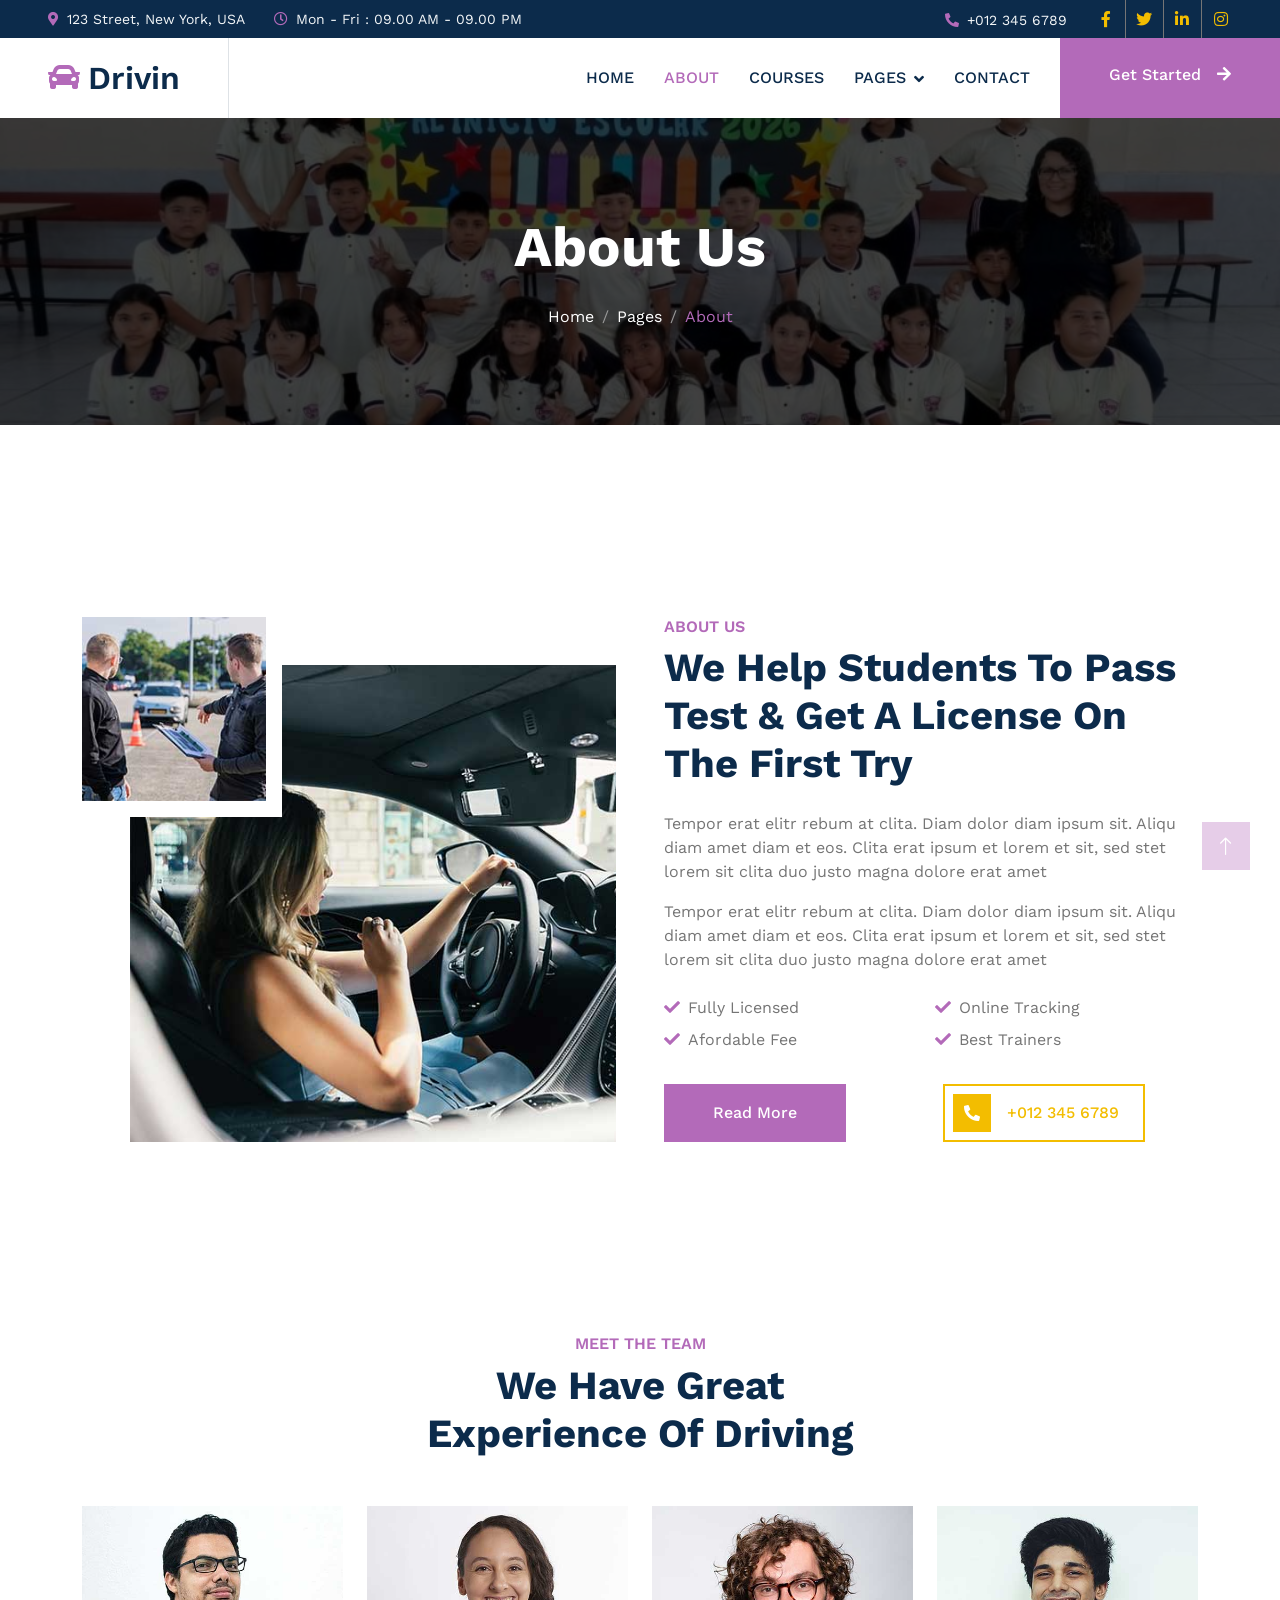
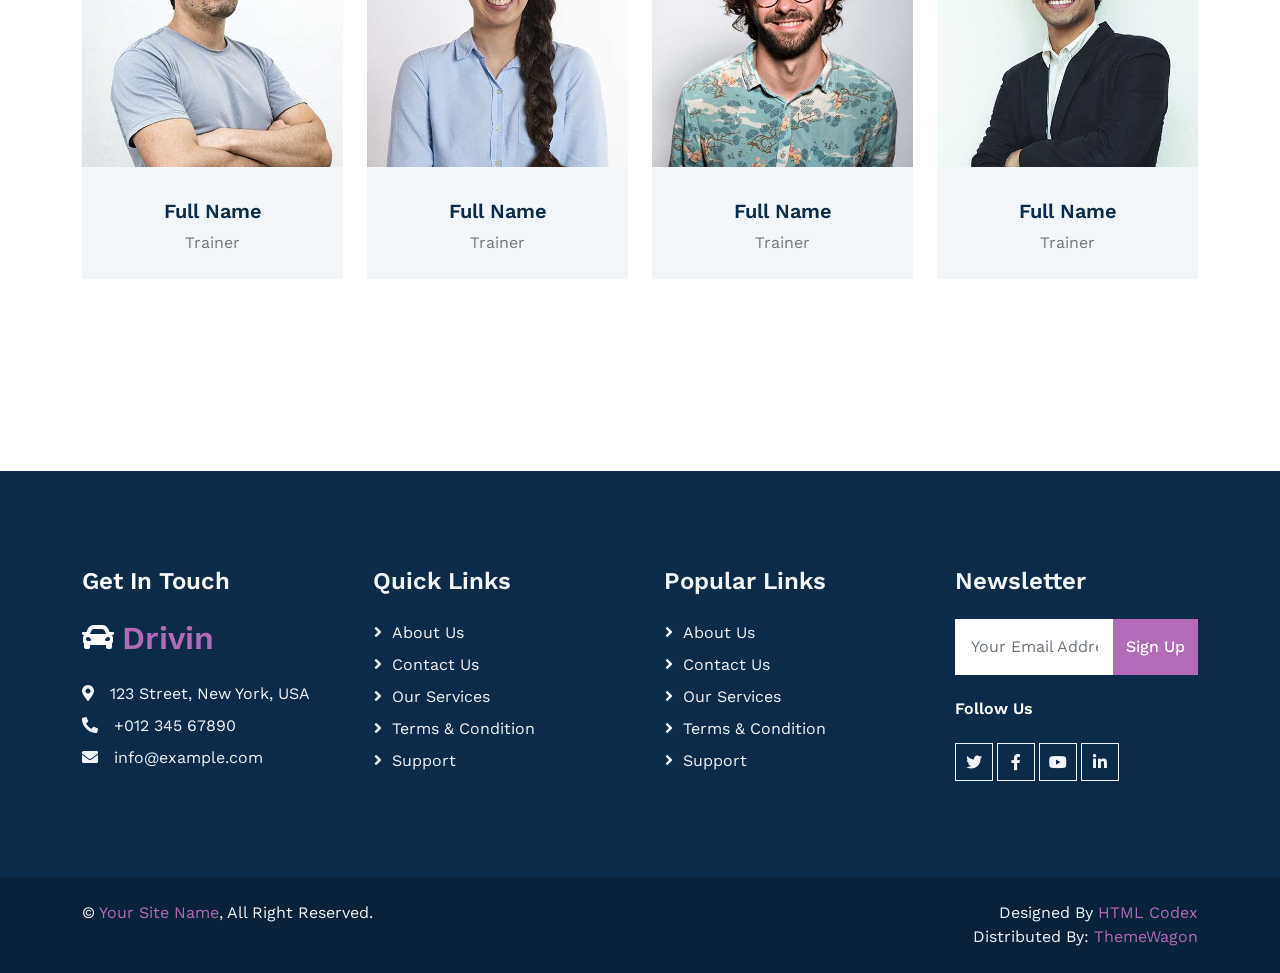
<file: about.html>
<!DOCTYPE html>
<html lang="en">

<head>
    <meta charset="utf-8">
    <title>Drivin - Driving School Website Template</title>
    <meta content="width=device-width, initial-scale=1.0" name="viewport">
    <meta content="" name="keywords">
    <meta content="" name="description">

    <!-- Favicon -->
    <link href="img/favicon.ico" rel="icon">

    <!-- Google Web Fonts -->
    <link rel="preconnect" href="https://fonts.googleapis.com">
    <link rel="preconnect" href="https://fonts.gstatic.com" crossorigin>
    <link href="https://fonts.googleapis.com/css2?family=Work+Sans:wght@400;500;600;700&display=swap" rel="stylesheet"> 

    <!-- Icon Font Stylesheet -->
    <link href="https://cdnjs.cloudflare.com/ajax/libs/font-awesome/5.10.0/css/all.min.css" rel="stylesheet">
    <link href="https://cdn.jsdelivr.net/npm/bootstrap-icons@1.4.1/font/bootstrap-icons.css" rel="stylesheet">

    <!-- Libraries Stylesheet -->
    <link href="lib/animate/animate.min.css" rel="stylesheet">
    <link href="lib/owlcarousel/assets/owl.carousel.min.css" rel="stylesheet">

    <!-- Customized Bootstrap Stylesheet -->
    <link href="css/bootstrap.min.css" rel="stylesheet">

    <!-- Template Stylesheet -->
    <link href="css/style.css" rel="stylesheet">
</head>

<body>
    <!-- Spinner Start -->
    <div id="spinner" class="show bg-white position-fixed translate-middle w-100 vh-100 top-50 start-50 d-flex align-items-center justify-content-center">
        <div class="spinner-grow text-primary" role="status"></div>
    </div>
    <!-- Spinner End -->


    <!-- Topbar Start -->
    <div class="container-fluid bg-dark text-light p-0">
        <div class="row gx-0 d-none d-lg-flex">
            <div class="col-lg-7 px-5 text-start">
                <div class="h-100 d-inline-flex align-items-center me-4">
                    <small class="fa fa-map-marker-alt text-primary me-2"></small>
                    <small>123 Street, New York, USA</small>
                </div>
                <div class="h-100 d-inline-flex align-items-center">
                    <small class="far fa-clock text-primary me-2"></small>
                    <small>Mon - Fri : 09.00 AM - 09.00 PM</small>
                </div>
            </div>
            <div class="col-lg-5 px-5 text-end">
                <div class="h-100 d-inline-flex align-items-center me-4">
                    <small class="fa fa-phone-alt text-primary me-2"></small>
                    <small>+012 345 6789</small>
                </div>
                <div class="h-100 d-inline-flex align-items-center mx-n2">
                    <a class="btn btn-square btn-link rounded-0 border-0 border-end border-secondary" href=""><i class="fab fa-facebook-f"></i></a>
                    <a class="btn btn-square btn-link rounded-0 border-0 border-end border-secondary" href=""><i class="fab fa-twitter"></i></a>
                    <a class="btn btn-square btn-link rounded-0 border-0 border-end border-secondary" href=""><i class="fab fa-linkedin-in"></i></a>
                    <a class="btn btn-square btn-link rounded-0" href=""><i class="fab fa-instagram"></i></a>
                </div>
            </div>
        </div>
    </div>
    <!-- Topbar End -->


    <!-- Navbar Start -->
    <nav class="navbar navbar-expand-lg bg-white navbar-light sticky-top p-0">
        <a href="index.html" class="navbar-brand d-flex align-items-center border-end px-4 px-lg-5">
            <h2 class="m-0"><i class="fa fa-car text-primary me-2"></i>Drivin</h2>
        </a>
        <button type="button" class="navbar-toggler me-4" data-bs-toggle="collapse" data-bs-target="#navbarCollapse">
            <span class="navbar-toggler-icon"></span>
        </button>
        <div class="collapse navbar-collapse" id="navbarCollapse">
            <div class="navbar-nav ms-auto p-4 p-lg-0">
                <a href="index.html" class="nav-item nav-link">Home</a>
                <a href="about.html" class="nav-item nav-link active">About</a>
                <a href="courses.html" class="nav-item nav-link">Courses</a>
                <div class="nav-item dropdown">
                    <a href="#" class="nav-link dropdown-toggle" data-bs-toggle="dropdown">Pages</a>
                    <div class="dropdown-menu bg-light m-0">
                        <a href="feature.html" class="dropdown-item">Features</a>
                        <a href="appointment.html" class="dropdown-item">Appointment</a>
                        <a href="team.html" class="dropdown-item">Our Team</a>
                        <a href="testimonial.html" class="dropdown-item">Testimonial</a>
                        <a href="404.html" class="dropdown-item">404 Page</a>
                    </div>
                </div>
                <a href="contact.html" class="nav-item nav-link">Contact</a>
            </div>
            <a href="" class="btn btn-primary py-4 px-lg-5 d-none d-lg-block">Get Started<i class="fa fa-arrow-right ms-3"></i></a>
        </div>
    </nav>
    <!-- Navbar End -->


    <!-- Page Header Start -->
    <div class="container-fluid page-header py-6 my-6 mt-0 wow fadeIn" data-wow-delay="0.1s">
        <div class="container text-center">
            <h1 class="display-4 text-white animated slideInDown mb-4">About Us</h1>
            <nav aria-label="breadcrumb animated slideInDown">
                <ol class="breadcrumb justify-content-center mb-0">
                    <li class="breadcrumb-item"><a class="text-white" href="#">Home</a></li>
                    <li class="breadcrumb-item"><a class="text-white" href="#">Pages</a></li>
                    <li class="breadcrumb-item text-primary active" aria-current="page">About</li>
                </ol>
            </nav>
        </div>
    </div>
    <!-- Page Header End -->


    <!-- About Start -->
    <div class="container-xxl py-6">
        <div class="container">
            <div class="row g-5">
                <div class="col-lg-6 wow fadeInUp" data-wow-delay="0.1s">
                    <div class="position-relative overflow-hidden ps-5 pt-5 h-100" style="min-height: 400px;">
                        <img class="position-absolute w-100 h-100" src="img/about-1.jpg" alt="" style="object-fit: cover;">
                        <img class="position-absolute top-0 start-0 bg-white pe-3 pb-3" src="img/about-2.jpg" alt="" style="width: 200px; height: 200px;">
                    </div>
                </div>
                <div class="col-lg-6 wow fadeInUp" data-wow-delay="0.5s">
                    <div class="h-100">
                        <h6 class="text-primary text-uppercase mb-2">About Us</h6>
                        <h1 class="display-6 mb-4">We Help Students To Pass Test & Get A License On The First Try</h1>
                        <p>Tempor erat elitr rebum at clita. Diam dolor diam ipsum sit. Aliqu diam amet diam et eos. Clita erat ipsum et lorem et sit, sed stet lorem sit clita duo justo magna dolore erat amet</p>
                        <p class="mb-4">Tempor erat elitr rebum at clita. Diam dolor diam ipsum sit. Aliqu diam amet diam et eos. Clita erat ipsum et lorem et sit, sed stet lorem sit clita duo justo magna dolore erat amet</p>
                        <div class="row g-2 mb-4 pb-2">
                            <div class="col-sm-6">
                                <i class="fa fa-check text-primary me-2"></i>Fully Licensed
                            </div>
                            <div class="col-sm-6">
                                <i class="fa fa-check text-primary me-2"></i>Online Tracking
                            </div>
                            <div class="col-sm-6">
                                <i class="fa fa-check text-primary me-2"></i>Afordable Fee 
                            </div>
                            <div class="col-sm-6">
                                <i class="fa fa-check text-primary me-2"></i>Best Trainers
                            </div>
                        </div>
                        <div class="row g-4">
                            <div class="col-sm-6">
                                <a class="btn btn-primary py-3 px-5" href="">Read More</a>
                            </div>
                            <div class="col-sm-6">
                                <a class="d-inline-flex align-items-center btn btn-outline-primary border-2 p-2" href="tel:+0123456789">
                                    <span class="flex-shrink-0 btn-square bg-primary">
                                        <i class="fa fa-phone-alt text-white"></i>
                                    </span>
                                    <span class="px-3">+012 345 6789</span>
                                </a>
                            </div>
                        </div>
                    </div>
                </div>
            </div>
        </div>
    </div>
    <!-- About End -->


    <!-- Team Start -->
    <div class="container-xxl py-6">
        <div class="container">
            <div class="text-center mx-auto mb-5 wow fadeInUp" data-wow-delay="0.1s" style="max-width: 500px;">
                <h6 class="text-primary text-uppercase mb-2">Meet The Team</h6>
                <h1 class="display-6 mb-4">We Have Great Experience Of Driving</h1>
            </div>
            <div class="row g-0 team-items">
                <div class="col-lg-3 col-md-6 wow fadeInUp" data-wow-delay="0.1s">
                    <div class="team-item position-relative">
                        <div class="position-relative">
                            <img class="img-fluid" src="img/team-1.jpg" alt="">
                            <div class="team-social text-center">
                                <a class="btn btn-square btn-outline-primary border-2 m-1" href=""><i class="fab fa-facebook-f"></i></a>
                                <a class="btn btn-square btn-outline-primary border-2 m-1" href=""><i class="fab fa-twitter"></i></a>
                                <a class="btn btn-square btn-outline-primary border-2 m-1" href=""><i class="fab fa-instagram"></i></a>
                            </div>
                        </div>
                        <div class="bg-light text-center p-4">
                            <h5 class="mt-2">Full Name</h5>
                            <span>Trainer</span>
                        </div>
                    </div>
                </div>
                <div class="col-lg-3 col-md-6 wow fadeInUp" data-wow-delay="0.3s">
                    <div class="team-item position-relative">
                        <div class="position-relative">
                            <img class="img-fluid" src="img/team-2.jpg" alt="">
                            <div class="team-social text-center">
                                <a class="btn btn-square btn-outline-primary border-2 m-1" href=""><i class="fab fa-facebook-f"></i></a>
                                <a class="btn btn-square btn-outline-primary border-2 m-1" href=""><i class="fab fa-twitter"></i></a>
                                <a class="btn btn-square btn-outline-primary border-2 m-1" href=""><i class="fab fa-instagram"></i></a>
                            </div>
                        </div>
                        <div class="bg-light text-center p-4">
                            <h5 class="mt-2">Full Name</h5>
                            <span>Trainer</span>
                        </div>
                    </div>
                </div>
                <div class="col-lg-3 col-md-6 wow fadeInUp" data-wow-delay="0.5s">
                    <div class="team-item position-relative">
                        <div class="position-relative">
                            <img class="img-fluid" src="img/team-3.jpg" alt="">
                            <div class="team-social text-center">
                                <a class="btn btn-square btn-outline-primary border-2 m-1" href=""><i class="fab fa-facebook-f"></i></a>
                                <a class="btn btn-square btn-outline-primary border-2 m-1" href=""><i class="fab fa-twitter"></i></a>
                                <a class="btn btn-square btn-outline-primary border-2 m-1" href=""><i class="fab fa-instagram"></i></a>
                            </div>
                        </div>
                        <div class="bg-light text-center p-4">
                            <h5 class="mt-2">Full Name</h5>
                            <span>Trainer</span>
                        </div>
                    </div>
                </div>
                <div class="col-lg-3 col-md-6 wow fadeInUp" data-wow-delay="0.7s">
                    <div class="team-item position-relative">
                        <div class="position-relative">
                            <img class="img-fluid" src="img/team-4.jpg" alt="">
                            <div class="team-social text-center">
                                <a class="btn btn-square btn-outline-primary border-2 m-1" href=""><i class="fab fa-facebook-f"></i></a>
                                <a class="btn btn-square btn-outline-primary border-2 m-1" href=""><i class="fab fa-twitter"></i></a>
                                <a class="btn btn-square btn-outline-primary border-2 m-1" href=""><i class="fab fa-instagram"></i></a>
                            </div>
                        </div>
                        <div class="bg-light text-center p-4">
                            <h5 class="mt-2">Full Name</h5>
                            <span>Trainer</span>
                        </div>
                    </div>
                </div>
            </div>
        </div>
    </div>
    <!-- Team End -->


    <!-- Footer Start -->
    <div class="container-fluid bg-dark text-light footer my-6 mb-0 py-6 wow fadeIn" data-wow-delay="0.1s">
        <div class="container">
            <div class="row g-5">
                <div class="col-lg-3 col-md-6">
                    <h4 class="text-white mb-4">Get In Touch</h4>
                    <h2 class="text-primary mb-4"><i class="fa fa-car text-white me-2"></i>Drivin</h2>
                    <p class="mb-2"><i class="fa fa-map-marker-alt me-3"></i>123 Street, New York, USA</p>
                    <p class="mb-2"><i class="fa fa-phone-alt me-3"></i>+012 345 67890</p>
                    <p class="mb-2"><i class="fa fa-envelope me-3"></i>info@example.com</p>
                </div>
                <div class="col-lg-3 col-md-6">
                    <h4 class="text-light mb-4">Quick Links</h4>
                    <a class="btn btn-link" href="">About Us</a>
                    <a class="btn btn-link" href="">Contact Us</a>
                    <a class="btn btn-link" href="">Our Services</a>
                    <a class="btn btn-link" href="">Terms & Condition</a>
                    <a class="btn btn-link" href="">Support</a>
                </div>
                <div class="col-lg-3 col-md-6">
                    <h4 class="text-light mb-4">Popular Links</h4>
                    <a class="btn btn-link" href="">About Us</a>
                    <a class="btn btn-link" href="">Contact Us</a>
                    <a class="btn btn-link" href="">Our Services</a>
                    <a class="btn btn-link" href="">Terms & Condition</a>
                    <a class="btn btn-link" href="">Support</a>
                </div>
                <div class="col-lg-3 col-md-6">
                    <h4 class="text-light mb-4">Newsletter</h4>
                    <form action="">
                        <div class="input-group">
                            <input type="text" class="form-control p-3 border-0" placeholder="Your Email Address">
                            <button class="btn btn-primary">Sign Up</button>
                        </div>
                    </form>
                    <h6 class="text-white mt-4 mb-3">Follow Us</h6>
                    <div class="d-flex pt-2">
                        <a class="btn btn-square btn-outline-light me-1" href=""><i class="fab fa-twitter"></i></a>
                        <a class="btn btn-square btn-outline-light me-1" href=""><i class="fab fa-facebook-f"></i></a>
                        <a class="btn btn-square btn-outline-light me-1" href=""><i class="fab fa-youtube"></i></a>
                        <a class="btn btn-square btn-outline-light me-0" href=""><i class="fab fa-linkedin-in"></i></a>
                    </div>
                </div>
            </div>
        </div>
    </div>
    <!-- Footer End -->


    <!-- Copyright Start -->
    <div class="container-fluid copyright text-light py-4 wow fadeIn" data-wow-delay="0.1s">
        <div class="container">
            <div class="row">
                <div class="col-md-6 text-center text-md-start mb-3 mb-md-0">
                    &copy; <a href="#">Your Site Name</a>, All Right Reserved.
                </div>
                <div class="col-md-6 text-center text-md-end">
                    <!--/*** This template is free as long as you keep the footer author’s credit link/attribution link/backlink. If you'd like to use the template without the footer author’s credit link/attribution link/backlink, you can purchase the Credit Removal License from "https://htmlcodex.com/credit-removal". Thank you for your support. ***/-->
                    Designed By <a href="https://htmlcodex.com">HTML Codex</a>
                    <br>Distributed By: <a href="https://themewagon.com" target="_blank">ThemeWagon</a>
                </div>
            </div>
        </div>
    </div>
    <!-- Copyright End -->


    <!-- Back to Top -->
    <a href="#" class="btn btn-lg btn-primary btn-lg-square back-to-top"><i class="bi bi-arrow-up"></i></a>


    <!-- JavaScript Libraries -->
    <script src="https://code.jquery.com/jquery-3.4.1.min.js"></script>
    <script src="https://cdn.jsdelivr.net/npm/bootstrap@5.0.0/dist/js/bootstrap.bundle.min.js"></script>
    <script src="lib/wow/wow.min.js"></script>
    <script src="lib/easing/easing.min.js"></script>
    <script src="lib/waypoints/waypoints.min.js"></script>
    <script src="lib/owlcarousel/owl.carousel.min.js"></script>

    <!-- Template Javascript -->
    <script src="js/main.js"></script>
</body>

</html>
</file>
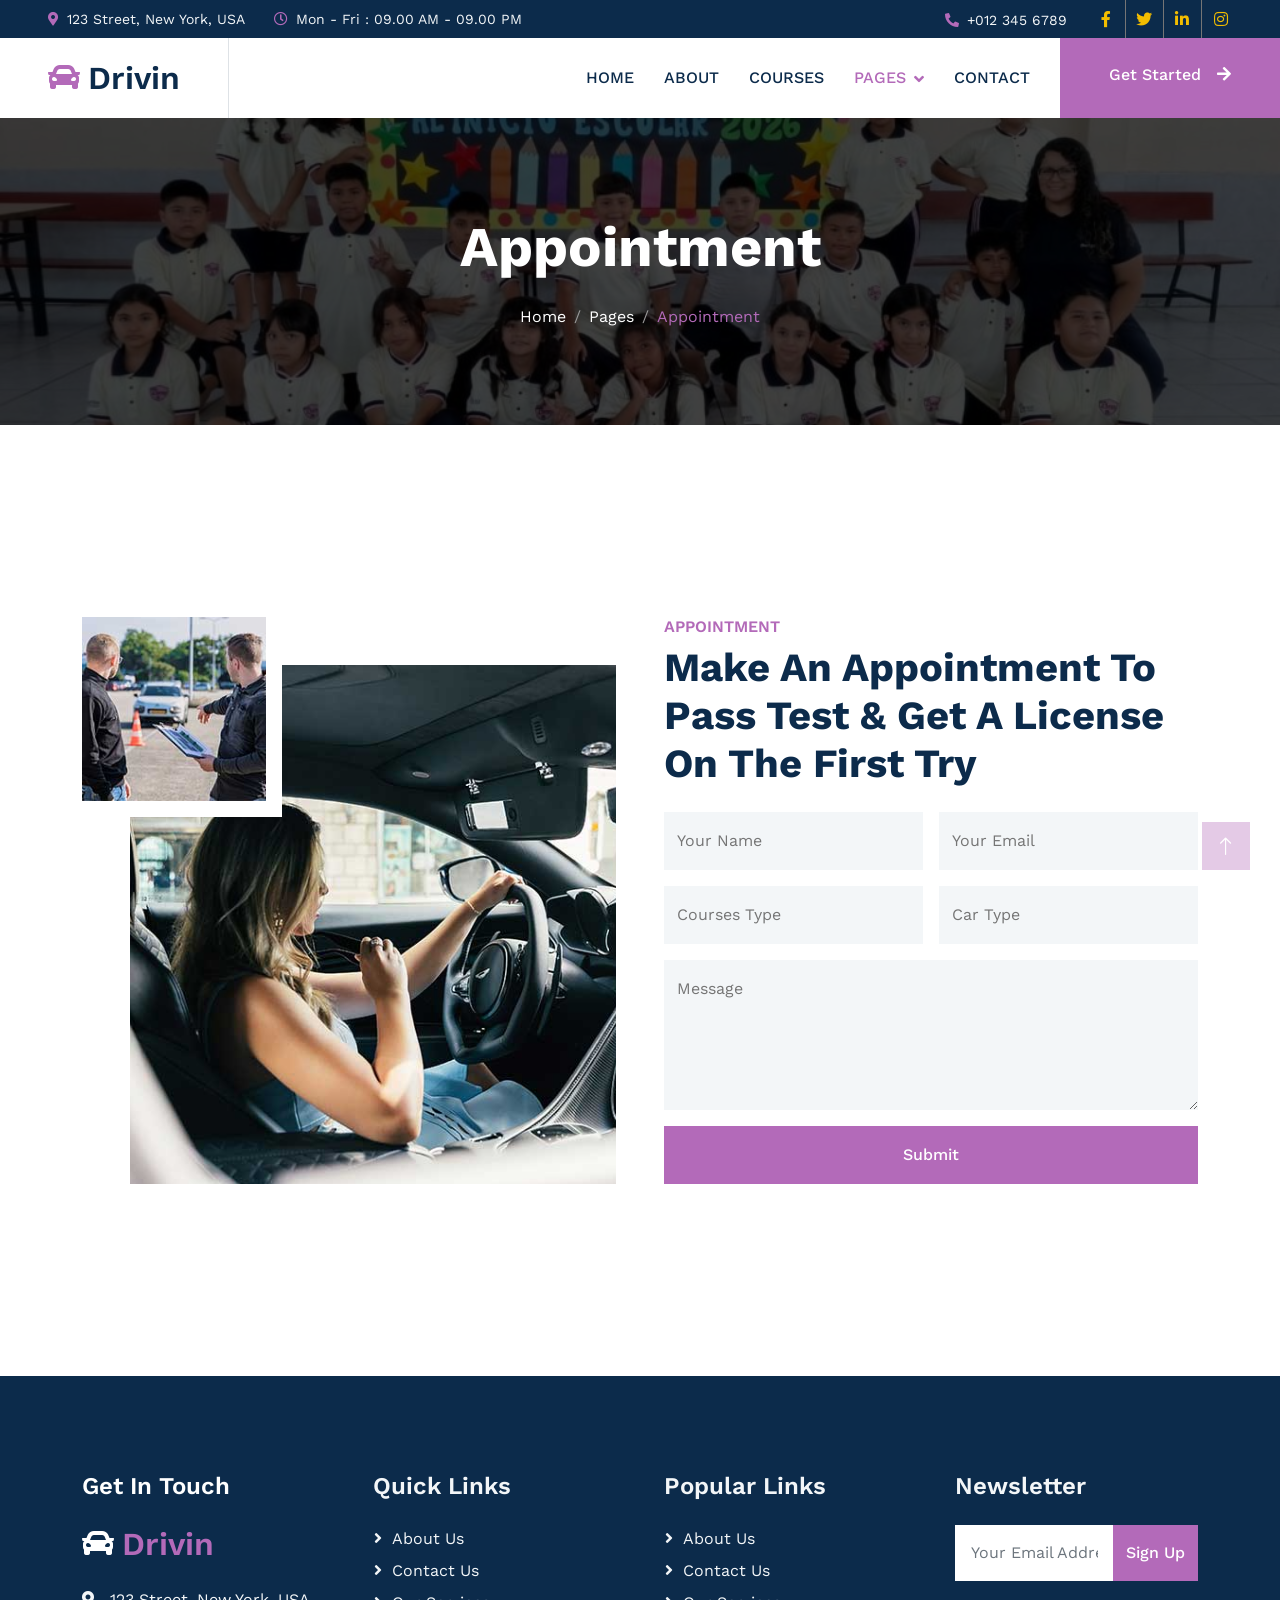
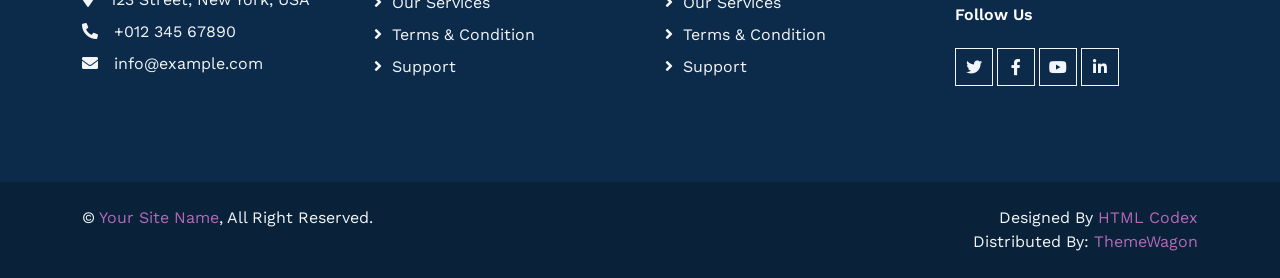
<file: appointment.html>
<!DOCTYPE html>
<html lang="en">

<head>
    <meta charset="utf-8">
    <title>Drivin - Driving School Website Template</title>
    <meta content="width=device-width, initial-scale=1.0" name="viewport">
    <meta content="" name="keywords">
    <meta content="" name="description">

    <!-- Favicon -->
    <link href="img/favicon.ico" rel="icon">

    <!-- Google Web Fonts -->
    <link rel="preconnect" href="https://fonts.googleapis.com">
    <link rel="preconnect" href="https://fonts.gstatic.com" crossorigin>
    <link href="https://fonts.googleapis.com/css2?family=Work+Sans:wght@400;500;600;700&display=swap" rel="stylesheet"> 

    <!-- Icon Font Stylesheet -->
    <link href="https://cdnjs.cloudflare.com/ajax/libs/font-awesome/5.10.0/css/all.min.css" rel="stylesheet">
    <link href="https://cdn.jsdelivr.net/npm/bootstrap-icons@1.4.1/font/bootstrap-icons.css" rel="stylesheet">

    <!-- Libraries Stylesheet -->
    <link href="lib/animate/animate.min.css" rel="stylesheet">
    <link href="lib/owlcarousel/assets/owl.carousel.min.css" rel="stylesheet">

    <!-- Customized Bootstrap Stylesheet -->
    <link href="css/bootstrap.min.css" rel="stylesheet">

    <!-- Template Stylesheet -->
    <link href="css/style.css" rel="stylesheet">
</head>

<body>
    <!-- Spinner Start -->
    <div id="spinner" class="show bg-white position-fixed translate-middle w-100 vh-100 top-50 start-50 d-flex align-items-center justify-content-center">
        <div class="spinner-grow text-primary" role="status"></div>
    </div>
    <!-- Spinner End -->


    <!-- Topbar Start -->
    <div class="container-fluid bg-dark text-light p-0">
        <div class="row gx-0 d-none d-lg-flex">
            <div class="col-lg-7 px-5 text-start">
                <div class="h-100 d-inline-flex align-items-center me-4">
                    <small class="fa fa-map-marker-alt text-primary me-2"></small>
                    <small>123 Street, New York, USA</small>
                </div>
                <div class="h-100 d-inline-flex align-items-center">
                    <small class="far fa-clock text-primary me-2"></small>
                    <small>Mon - Fri : 09.00 AM - 09.00 PM</small>
                </div>
            </div>
            <div class="col-lg-5 px-5 text-end">
                <div class="h-100 d-inline-flex align-items-center me-4">
                    <small class="fa fa-phone-alt text-primary me-2"></small>
                    <small>+012 345 6789</small>
                </div>
                <div class="h-100 d-inline-flex align-items-center mx-n2">
                    <a class="btn btn-square btn-link rounded-0 border-0 border-end border-secondary" href=""><i class="fab fa-facebook-f"></i></a>
                    <a class="btn btn-square btn-link rounded-0 border-0 border-end border-secondary" href=""><i class="fab fa-twitter"></i></a>
                    <a class="btn btn-square btn-link rounded-0 border-0 border-end border-secondary" href=""><i class="fab fa-linkedin-in"></i></a>
                    <a class="btn btn-square btn-link rounded-0" href=""><i class="fab fa-instagram"></i></a>
                </div>
            </div>
        </div>
    </div>
    <!-- Topbar End -->


    <!-- Navbar Start -->
    <nav class="navbar navbar-expand-lg bg-white navbar-light sticky-top p-0">
        <a href="index.html" class="navbar-brand d-flex align-items-center border-end px-4 px-lg-5">
            <h2 class="m-0"><i class="fa fa-car text-primary me-2"></i>Drivin</h2>
        </a>
        <button type="button" class="navbar-toggler me-4" data-bs-toggle="collapse" data-bs-target="#navbarCollapse">
            <span class="navbar-toggler-icon"></span>
        </button>
        <div class="collapse navbar-collapse" id="navbarCollapse">
            <div class="navbar-nav ms-auto p-4 p-lg-0">
                <a href="index.html" class="nav-item nav-link">Home</a>
                <a href="about.html" class="nav-item nav-link">About</a>
                <a href="courses.html" class="nav-item nav-link">Courses</a>
                <div class="nav-item dropdown">
                    <a href="#" class="nav-link dropdown-toggle active" data-bs-toggle="dropdown">Pages</a>
                    <div class="dropdown-menu bg-light m-0">
                        <a href="feature.html" class="dropdown-item">Features</a>
                        <a href="appointment.html" class="dropdown-item active">Appointment</a>
                        <a href="team.html" class="dropdown-item">Our Team</a>
                        <a href="testimonial.html" class="dropdown-item">Testimonial</a>
                        <a href="404.html" class="dropdown-item">404 Page</a>
                    </div>
                </div>
                <a href="contact.html" class="nav-item nav-link">Contact</a>
            </div>
            <a href="" class="btn btn-primary py-4 px-lg-5 d-none d-lg-block">Get Started<i class="fa fa-arrow-right ms-3"></i></a>
        </div>
    </nav>
    <!-- Navbar End -->


    <!-- Page Header Start -->
    <div class="container-fluid page-header py-6 my-6 mt-0 wow fadeIn" data-wow-delay="0.1s">
        <div class="container text-center">
            <h1 class="display-4 text-white animated slideInDown mb-4">Appointment</h1>
            <nav aria-label="breadcrumb animated slideInDown">
                <ol class="breadcrumb justify-content-center mb-0">
                    <li class="breadcrumb-item"><a class="text-white" href="#">Home</a></li>
                    <li class="breadcrumb-item"><a class="text-white" href="#">Pages</a></li>
                    <li class="breadcrumb-item text-primary active" aria-current="page">Appointment</li>
                </ol>
            </nav>
        </div>
    </div>
    <!-- Page Header End -->


    <!-- Appointment Start -->
    <div class="container-xxl py-6">
        <div class="container">
            <div class="row g-5">
                <div class="col-lg-6 wow fadeInUp" data-wow-delay="0.1s">
                    <div class="position-relative overflow-hidden ps-5 pt-5 h-100" style="min-height: 400px;">
                        <img class="position-absolute w-100 h-100" src="img/about-1.jpg" alt="" style="object-fit: cover;">
                        <img class="position-absolute top-0 start-0 bg-white pe-3 pb-3" src="img/about-2.jpg" alt="" style="width: 200px; height: 200px;">
                    </div>
                </div>
                <div class="col-lg-6 wow fadeInUp" data-wow-delay="0.5s">
                    <h6 class="text-primary text-uppercase mb-2">Appointment</h6>
                    <h1 class="display-6 mb-4">Make An Appointment To Pass Test & Get A License On The First Try</h1>
                    <form>
                        <div class="row g-3">
                            <div class="col-sm-6">
                                <div class="form-floating">
                                    <input type="text" class="form-control border-0 bg-light" id="gname" placeholder="Gurdian Name">
                                    <label for="gname">Your Name</label>
                                </div>
                            </div>
                            <div class="col-sm-6">
                                <div class="form-floating">
                                    <input type="email" class="form-control border-0 bg-light" id="gmail" placeholder="Gurdian Email">
                                    <label for="gmail">Your Email</label>
                                </div>
                            </div>
                            <div class="col-sm-6">
                                <div class="form-floating">
                                    <input type="text" class="form-control border-0 bg-light" id="cname" placeholder="Child Name">
                                    <label for="cname">Courses Type</label>
                                </div>
                            </div>
                            <div class="col-sm-6">
                                <div class="form-floating">
                                    <input type="text" class="form-control border-0 bg-light" id="cage" placeholder="Child Age">
                                    <label for="cage">Car Type</label>
                                </div>
                            </div>
                            <div class="col-12">
                                <div class="form-floating">
                                    <textarea class="form-control border-0 bg-light" placeholder="Leave a message here" id="message" style="height: 150px"></textarea>
                                    <label for="message">Message</label>
                                </div>
                            </div>
                            <div class="col-12">
                                <button class="btn btn-primary w-100 py-3" type="submit">Submit</button>
                            </div>
                        </div>
                    </form>
                </div>
            </div>
        </div>
    </div>
    <!-- Appointment End -->


    <!-- Footer Start -->
    <div class="container-fluid bg-dark text-light footer my-6 mb-0 py-6 wow fadeIn" data-wow-delay="0.1s">
        <div class="container">
            <div class="row g-5">
                <div class="col-lg-3 col-md-6">
                    <h4 class="text-white mb-4">Get In Touch</h4>
                    <h2 class="text-primary mb-4"><i class="fa fa-car text-white me-2"></i>Drivin</h2>
                    <p class="mb-2"><i class="fa fa-map-marker-alt me-3"></i>123 Street, New York, USA</p>
                    <p class="mb-2"><i class="fa fa-phone-alt me-3"></i>+012 345 67890</p>
                    <p class="mb-2"><i class="fa fa-envelope me-3"></i>info@example.com</p>
                </div>
                <div class="col-lg-3 col-md-6">
                    <h4 class="text-light mb-4">Quick Links</h4>
                    <a class="btn btn-link" href="">About Us</a>
                    <a class="btn btn-link" href="">Contact Us</a>
                    <a class="btn btn-link" href="">Our Services</a>
                    <a class="btn btn-link" href="">Terms & Condition</a>
                    <a class="btn btn-link" href="">Support</a>
                </div>
                <div class="col-lg-3 col-md-6">
                    <h4 class="text-light mb-4">Popular Links</h4>
                    <a class="btn btn-link" href="">About Us</a>
                    <a class="btn btn-link" href="">Contact Us</a>
                    <a class="btn btn-link" href="">Our Services</a>
                    <a class="btn btn-link" href="">Terms & Condition</a>
                    <a class="btn btn-link" href="">Support</a>
                </div>
                <div class="col-lg-3 col-md-6">
                    <h4 class="text-light mb-4">Newsletter</h4>
                    <form action="">
                        <div class="input-group">
                            <input type="text" class="form-control p-3 border-0" placeholder="Your Email Address">
                            <button class="btn btn-primary">Sign Up</button>
                        </div>
                    </form>
                    <h6 class="text-white mt-4 mb-3">Follow Us</h6>
                    <div class="d-flex pt-2">
                        <a class="btn btn-square btn-outline-light me-1" href=""><i class="fab fa-twitter"></i></a>
                        <a class="btn btn-square btn-outline-light me-1" href=""><i class="fab fa-facebook-f"></i></a>
                        <a class="btn btn-square btn-outline-light me-1" href=""><i class="fab fa-youtube"></i></a>
                        <a class="btn btn-square btn-outline-light me-0" href=""><i class="fab fa-linkedin-in"></i></a>
                    </div>
                </div>
            </div>
        </div>
    </div>
    <!-- Footer End -->


    <!-- Copyright Start -->
    <div class="container-fluid copyright text-light py-4 wow fadeIn" data-wow-delay="0.1s">
        <div class="container">
            <div class="row">
                <div class="col-md-6 text-center text-md-start mb-3 mb-md-0">
                    &copy; <a href="#">Your Site Name</a>, All Right Reserved.
                </div>
                <div class="col-md-6 text-center text-md-end">
                    <!--/*** This template is free as long as you keep the footer author’s credit link/attribution link/backlink. If you'd like to use the template without the footer author’s credit link/attribution link/backlink, you can purchase the Credit Removal License from "https://htmlcodex.com/credit-removal". Thank you for your support. ***/-->
                    Designed By <a href="https://htmlcodex.com">HTML Codex</a>
                    <br>Distributed By: <a href="https://themewagon.com" target="_blank">ThemeWagon</a>
                </div>
            </div>
        </div>
    </div>
    <!-- Copyright End -->


    <!-- Back to Top -->
    <a href="#" class="btn btn-lg btn-primary btn-lg-square back-to-top"><i class="bi bi-arrow-up"></i></a>


    <!-- JavaScript Libraries -->
    <script src="https://code.jquery.com/jquery-3.4.1.min.js"></script>
    <script src="https://cdn.jsdelivr.net/npm/bootstrap@5.0.0/dist/js/bootstrap.bundle.min.js"></script>
    <script src="lib/wow/wow.min.js"></script>
    <script src="lib/easing/easing.min.js"></script>
    <script src="lib/waypoints/waypoints.min.js"></script>
    <script src="lib/owlcarousel/owl.carousel.min.js"></script>

    <!-- Template Javascript -->
    <script src="js/main.js"></script>
</body>

</html>
</file>
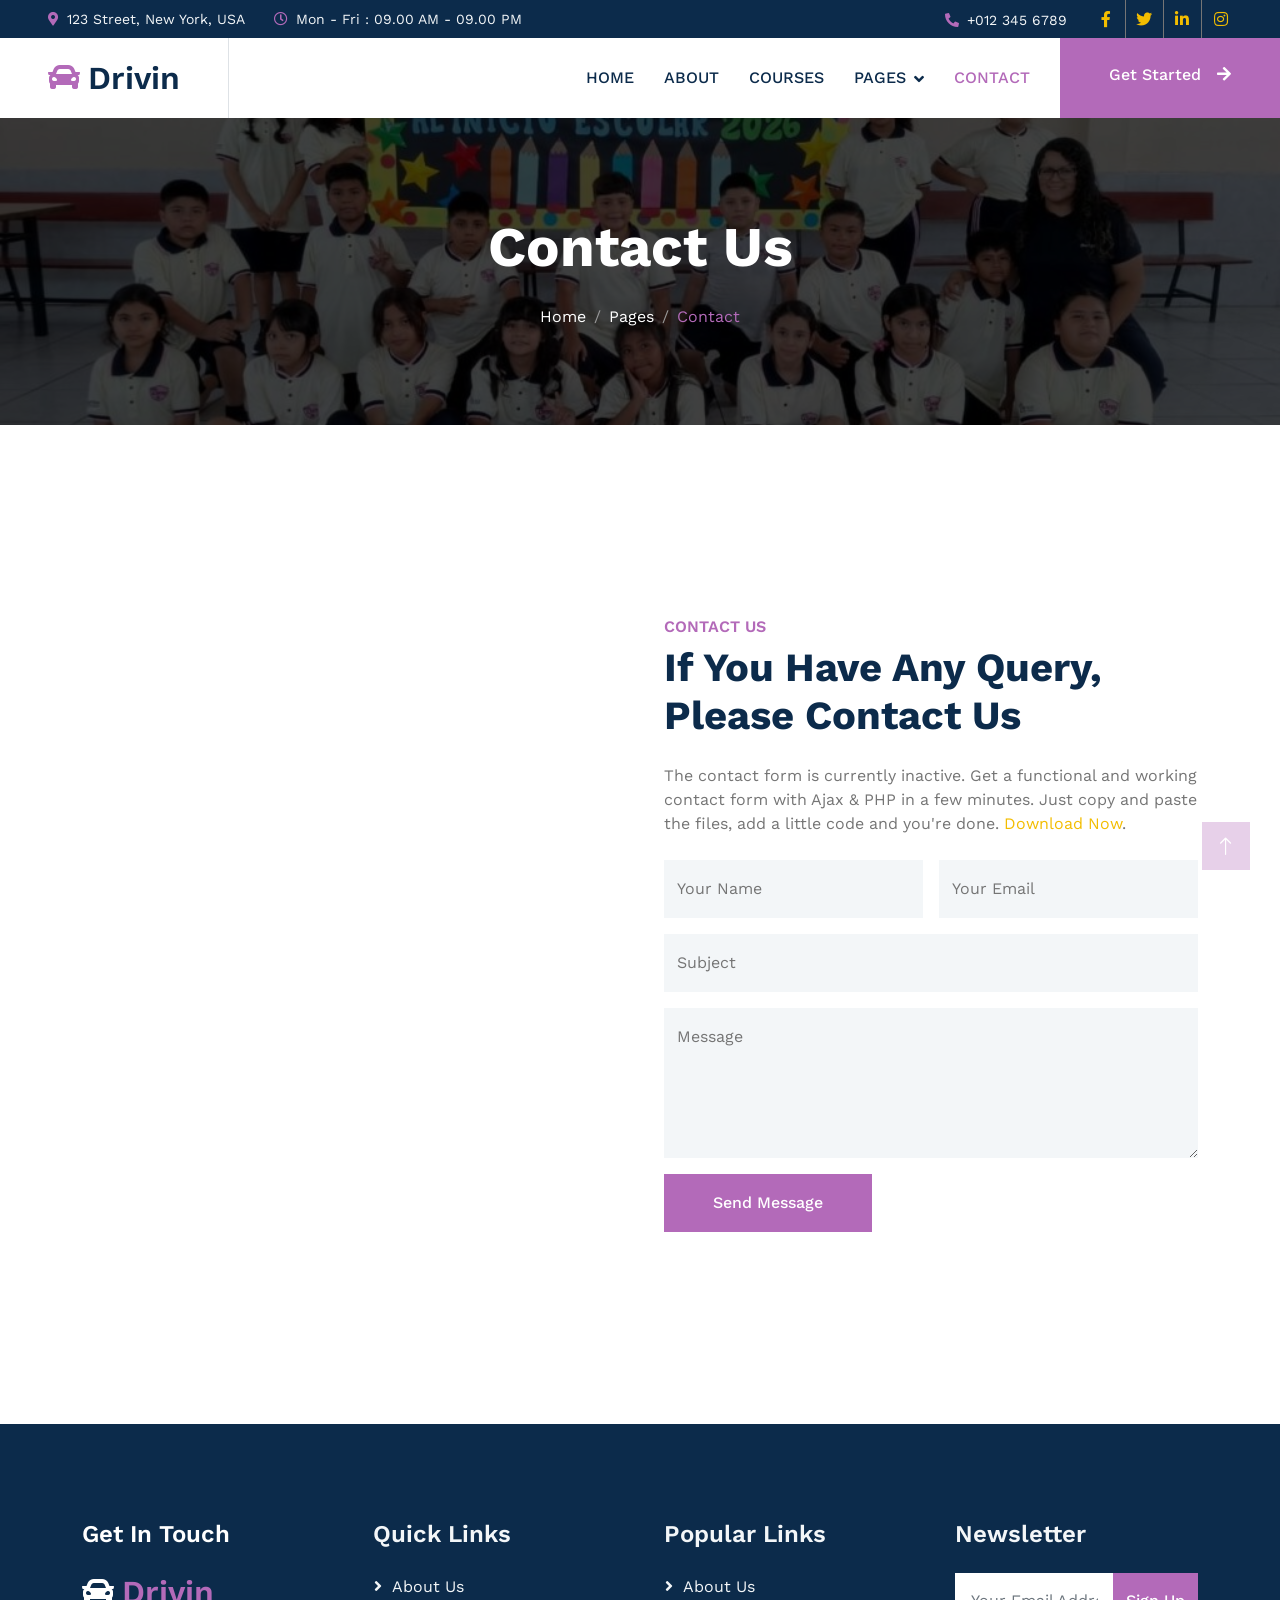
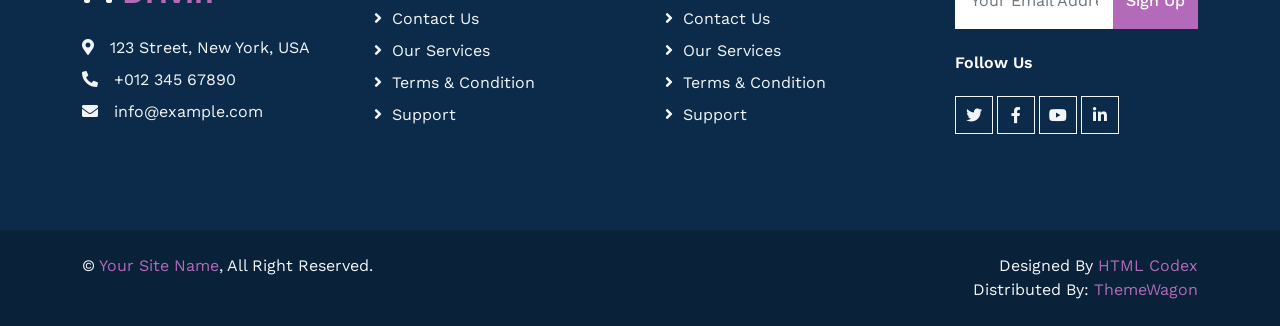
<file: contact.html>
<!DOCTYPE html>
<html lang="en">

<head>
    <meta charset="utf-8">
    <title>Drivin - Driving School Website Template</title>
    <meta content="width=device-width, initial-scale=1.0" name="viewport">
    <meta content="" name="keywords">
    <meta content="" name="description">

    <!-- Favicon -->
    <link href="img/favicon.ico" rel="icon">

    <!-- Google Web Fonts -->
    <link rel="preconnect" href="https://fonts.googleapis.com">
    <link rel="preconnect" href="https://fonts.gstatic.com" crossorigin>
    <link href="https://fonts.googleapis.com/css2?family=Work+Sans:wght@400;500;600;700&display=swap" rel="stylesheet"> 

    <!-- Icon Font Stylesheet -->
    <link href="https://cdnjs.cloudflare.com/ajax/libs/font-awesome/5.10.0/css/all.min.css" rel="stylesheet">
    <link href="https://cdn.jsdelivr.net/npm/bootstrap-icons@1.4.1/font/bootstrap-icons.css" rel="stylesheet">

    <!-- Libraries Stylesheet -->
    <link href="lib/animate/animate.min.css" rel="stylesheet">
    <link href="lib/owlcarousel/assets/owl.carousel.min.css" rel="stylesheet">

    <!-- Customized Bootstrap Stylesheet -->
    <link href="css/bootstrap.min.css" rel="stylesheet">

    <!-- Template Stylesheet -->
    <link href="css/style.css" rel="stylesheet">
</head>

<body>
    <!-- Spinner Start -->
    <div id="spinner" class="show bg-white position-fixed translate-middle w-100 vh-100 top-50 start-50 d-flex align-items-center justify-content-center">
        <div class="spinner-grow text-primary" role="status"></div>
    </div>
    <!-- Spinner End -->


    <!-- Topbar Start -->
    <div class="container-fluid bg-dark text-light p-0">
        <div class="row gx-0 d-none d-lg-flex">
            <div class="col-lg-7 px-5 text-start">
                <div class="h-100 d-inline-flex align-items-center me-4">
                    <small class="fa fa-map-marker-alt text-primary me-2"></small>
                    <small>123 Street, New York, USA</small>
                </div>
                <div class="h-100 d-inline-flex align-items-center">
                    <small class="far fa-clock text-primary me-2"></small>
                    <small>Mon - Fri : 09.00 AM - 09.00 PM</small>
                </div>
            </div>
            <div class="col-lg-5 px-5 text-end">
                <div class="h-100 d-inline-flex align-items-center me-4">
                    <small class="fa fa-phone-alt text-primary me-2"></small>
                    <small>+012 345 6789</small>
                </div>
                <div class="h-100 d-inline-flex align-items-center mx-n2">
                    <a class="btn btn-square btn-link rounded-0 border-0 border-end border-secondary" href=""><i class="fab fa-facebook-f"></i></a>
                    <a class="btn btn-square btn-link rounded-0 border-0 border-end border-secondary" href=""><i class="fab fa-twitter"></i></a>
                    <a class="btn btn-square btn-link rounded-0 border-0 border-end border-secondary" href=""><i class="fab fa-linkedin-in"></i></a>
                    <a class="btn btn-square btn-link rounded-0" href=""><i class="fab fa-instagram"></i></a>
                </div>
            </div>
        </div>
    </div>
    <!-- Topbar End -->


    <!-- Navbar Start -->
    <nav class="navbar navbar-expand-lg bg-white navbar-light sticky-top p-0">
        <a href="index.html" class="navbar-brand d-flex align-items-center border-end px-4 px-lg-5">
            <h2 class="m-0"><i class="fa fa-car text-primary me-2"></i>Drivin</h2>
        </a>
        <button type="button" class="navbar-toggler me-4" data-bs-toggle="collapse" data-bs-target="#navbarCollapse">
            <span class="navbar-toggler-icon"></span>
        </button>
        <div class="collapse navbar-collapse" id="navbarCollapse">
            <div class="navbar-nav ms-auto p-4 p-lg-0">
                <a href="index.html" class="nav-item nav-link">Home</a>
                <a href="about.html" class="nav-item nav-link">About</a>
                <a href="courses.html" class="nav-item nav-link">Courses</a>
                <div class="nav-item dropdown">
                    <a href="#" class="nav-link dropdown-toggle" data-bs-toggle="dropdown">Pages</a>
                    <div class="dropdown-menu bg-light m-0">
                        <a href="feature.html" class="dropdown-item">Features</a>
                        <a href="appointment.html" class="dropdown-item">Appointment</a>
                        <a href="team.html" class="dropdown-item">Our Team</a>
                        <a href="testimonial.html" class="dropdown-item">Testimonial</a>
                        <a href="404.html" class="dropdown-item">404 Page</a>
                    </div>
                </div>
                <a href="contact.html" class="nav-item nav-link active">Contact</a>
            </div>
            <a href="" class="btn btn-primary py-4 px-lg-5 d-none d-lg-block">Get Started<i class="fa fa-arrow-right ms-3"></i></a>
        </div>
    </nav>
    <!-- Navbar End -->


    <!-- Page Header Start -->
    <div class="container-fluid page-header py-6 my-6 mt-0 wow fadeIn" data-wow-delay="0.1s">
        <div class="container text-center">
            <h1 class="display-4 text-white animated slideInDown mb-4">Contact Us</h1>
            <nav aria-label="breadcrumb animated slideInDown">
                <ol class="breadcrumb justify-content-center mb-0">
                    <li class="breadcrumb-item"><a class="text-white" href="#">Home</a></li>
                    <li class="breadcrumb-item"><a class="text-white" href="#">Pages</a></li>
                    <li class="breadcrumb-item text-primary active" aria-current="page">Contact</li>
                </ol>
            </nav>
        </div>
    </div>
    <!-- Page Header End -->


    <!-- Contact Start -->
    <div class="container-xxl py-6">
        <div class="container">
            <div class="row g-5">
                <div class="col-lg-6 wow fadeInUp" data-wow-delay="0.1s" style="min-height: 450px;">
                    <div class="position-relative h-100">
                        <iframe class="position-relative w-100 h-100"
                        src="https://www.google.com/maps/embed?pb=!1m18!1m12!1m3!1d3001156.4288297426!2d-78.01371936852176!3d42.72876761954724!2m3!1f0!2f0!3f0!3m2!1i1024!2i768!4f13.1!3m3!1m2!1s0x4ccc4bf0f123a5a9%3A0xddcfc6c1de189567!2sNew%20York%2C%20USA!5e0!3m2!1sen!2sbd!4v1603794290143!5m2!1sen!2sbd"
                        frameborder="0" style="min-height: 450px; border:0;" allowfullscreen="" aria-hidden="false"
                        tabindex="0"></iframe>
                    </div>
                </div>
                <div class="col-lg-6 wow fadeInUp" data-wow-delay="0.5s">
                    <h6 class="text-primary text-uppercase mb-2">Contact Us</h6>
                    <h1 class="display-6 mb-4">If You Have Any Query, Please Contact Us</h1>
                    <p class="mb-4">The contact form is currently inactive. Get a functional and working contact form with Ajax & PHP in a few minutes. Just copy and paste the files, add a little code and you're done. <a href="https://htmlcodex.com/contact-form">Download Now</a>.</p>
                    <form>
                        <div class="row g-3">
                            <div class="col-md-6">
                                <div class="form-floating">
                                    <input type="text" class="form-control border-0 bg-light" id="name" placeholder="Your Name">
                                    <label for="name">Your Name</label>
                                </div>
                            </div>
                            <div class="col-md-6">
                                <div class="form-floating">
                                    <input type="email" class="form-control border-0 bg-light" id="email" placeholder="Your Email">
                                    <label for="email">Your Email</label>
                                </div>
                            </div>
                            <div class="col-12">
                                <div class="form-floating">
                                    <input type="text" class="form-control border-0 bg-light" id="subject" placeholder="Subject">
                                    <label for="subject">Subject</label>
                                </div>
                            </div>
                            <div class="col-12">
                                <div class="form-floating">
                                    <textarea class="form-control border-0 bg-light" placeholder="Leave a message here" id="message" style="height: 150px"></textarea>
                                    <label for="message">Message</label>
                                </div>
                            </div>
                            <div class="col-12">
                                <button class="btn btn-primary py-3 px-5" type="submit">Send Message</button>
                            </div>
                        </div>
                    </form>
                </div>
            </div>
        </div>
    </div>
    <!-- Contact End -->


    <!-- Footer Start -->
    <div class="container-fluid bg-dark text-light footer my-6 mb-0 py-6 wow fadeIn" data-wow-delay="0.1s">
        <div class="container">
            <div class="row g-5">
                <div class="col-lg-3 col-md-6">
                    <h4 class="text-white mb-4">Get In Touch</h4>
                    <h2 class="text-primary mb-4"><i class="fa fa-car text-white me-2"></i>Drivin</h2>
                    <p class="mb-2"><i class="fa fa-map-marker-alt me-3"></i>123 Street, New York, USA</p>
                    <p class="mb-2"><i class="fa fa-phone-alt me-3"></i>+012 345 67890</p>
                    <p class="mb-2"><i class="fa fa-envelope me-3"></i>info@example.com</p>
                </div>
                <div class="col-lg-3 col-md-6">
                    <h4 class="text-light mb-4">Quick Links</h4>
                    <a class="btn btn-link" href="">About Us</a>
                    <a class="btn btn-link" href="">Contact Us</a>
                    <a class="btn btn-link" href="">Our Services</a>
                    <a class="btn btn-link" href="">Terms & Condition</a>
                    <a class="btn btn-link" href="">Support</a>
                </div>
                <div class="col-lg-3 col-md-6">
                    <h4 class="text-light mb-4">Popular Links</h4>
                    <a class="btn btn-link" href="">About Us</a>
                    <a class="btn btn-link" href="">Contact Us</a>
                    <a class="btn btn-link" href="">Our Services</a>
                    <a class="btn btn-link" href="">Terms & Condition</a>
                    <a class="btn btn-link" href="">Support</a>
                </div>
                <div class="col-lg-3 col-md-6">
                    <h4 class="text-light mb-4">Newsletter</h4>
                    <form action="">
                        <div class="input-group">
                            <input type="text" class="form-control p-3 border-0" placeholder="Your Email Address">
                            <button class="btn btn-primary">Sign Up</button>
                        </div>
                    </form>
                    <h6 class="text-white mt-4 mb-3">Follow Us</h6>
                    <div class="d-flex pt-2">
                        <a class="btn btn-square btn-outline-light me-1" href=""><i class="fab fa-twitter"></i></a>
                        <a class="btn btn-square btn-outline-light me-1" href=""><i class="fab fa-facebook-f"></i></a>
                        <a class="btn btn-square btn-outline-light me-1" href=""><i class="fab fa-youtube"></i></a>
                        <a class="btn btn-square btn-outline-light me-0" href=""><i class="fab fa-linkedin-in"></i></a>
                    </div>
                </div>
            </div>
        </div>
    </div>
    <!-- Footer End -->


    <!-- Copyright Start -->
    <div class="container-fluid copyright text-light py-4 wow fadeIn" data-wow-delay="0.1s">
        <div class="container">
            <div class="row">
                <div class="col-md-6 text-center text-md-start mb-3 mb-md-0">
                    &copy; <a href="#">Your Site Name</a>, All Right Reserved.
                </div>
                <div class="col-md-6 text-center text-md-end">
                    <!--/*** This template is free as long as you keep the footer author’s credit link/attribution link/backlink. If you'd like to use the template without the footer author’s credit link/attribution link/backlink, you can purchase the Credit Removal License from "https://htmlcodex.com/credit-removal". Thank you for your support. ***/-->
                    Designed By <a href="https://htmlcodex.com">HTML Codex</a>
                    <br>Distributed By: <a href="https://themewagon.com" target="_blank">ThemeWagon</a>
                </div>
            </div>
        </div>
    </div>
    <!-- Copyright End -->


    <!-- Back to Top -->
    <a href="#" class="btn btn-lg btn-primary btn-lg-square back-to-top"><i class="bi bi-arrow-up"></i></a>


    <!-- JavaScript Libraries -->
    <script src="https://code.jquery.com/jquery-3.4.1.min.js"></script>
    <script src="https://cdn.jsdelivr.net/npm/bootstrap@5.0.0/dist/js/bootstrap.bundle.min.js"></script>
    <script src="lib/wow/wow.min.js"></script>
    <script src="lib/easing/easing.min.js"></script>
    <script src="lib/waypoints/waypoints.min.js"></script>
    <script src="lib/owlcarousel/owl.carousel.min.js"></script>

    <!-- Template Javascript -->
    <script src="js/main.js"></script>
</body>

</html>
</file>
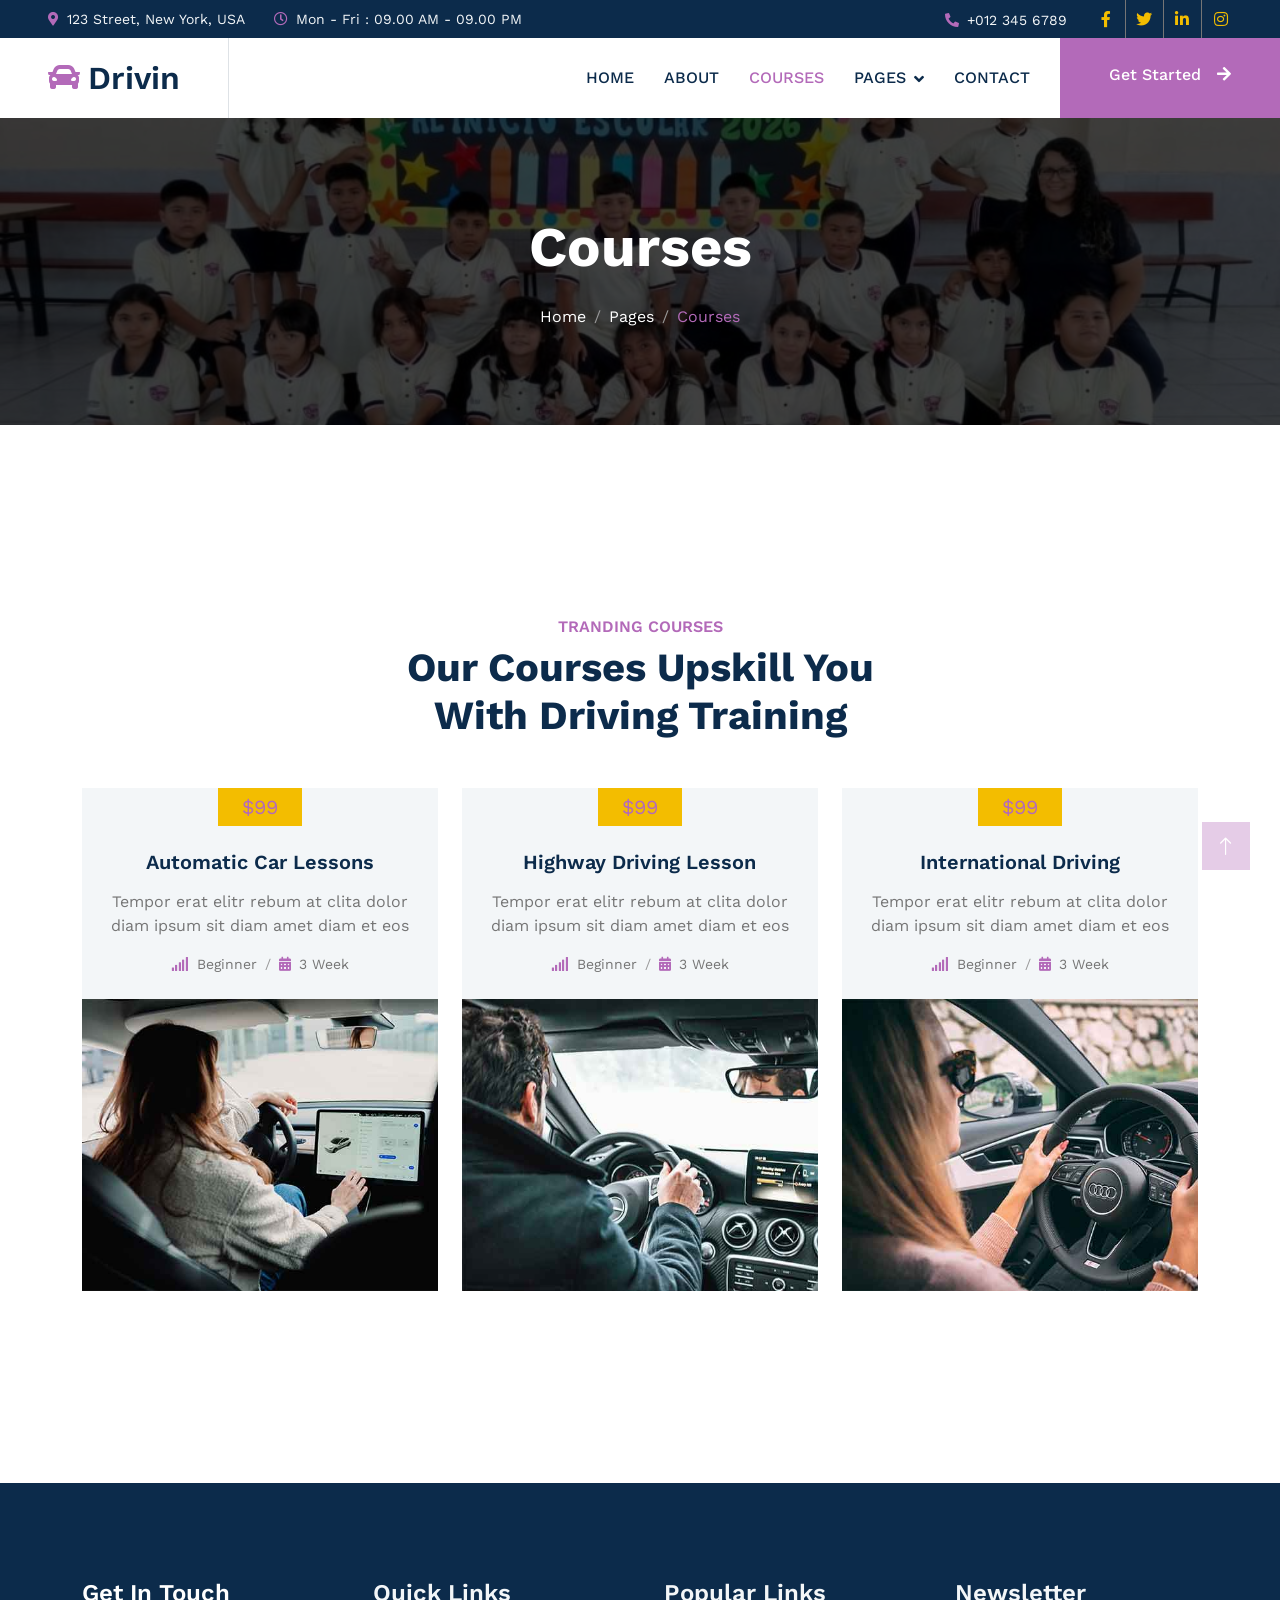
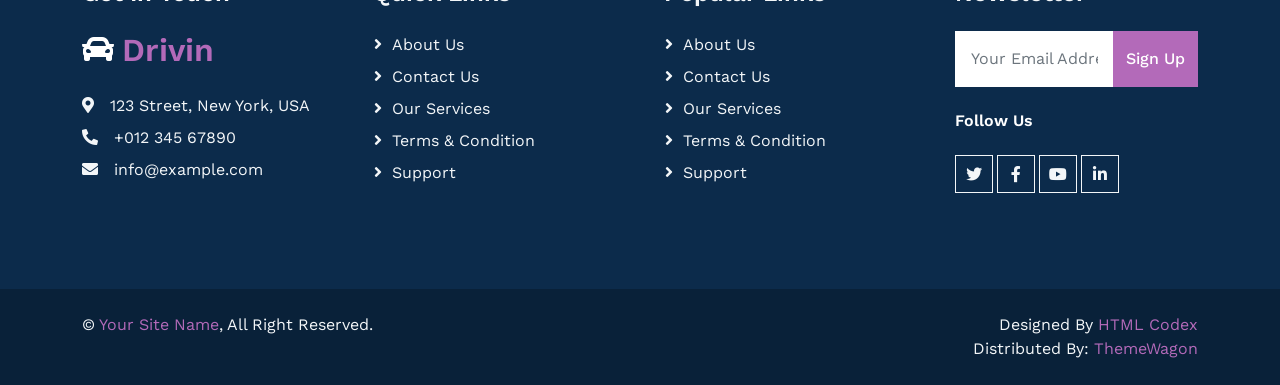
<file: courses.html>
<!DOCTYPE html>
<html lang="en">

<head>
    <meta charset="utf-8">
    <title>Drivin - Driving School Website Template</title>
    <meta content="width=device-width, initial-scale=1.0" name="viewport">
    <meta content="" name="keywords">
    <meta content="" name="description">

    <!-- Favicon -->
    <link href="img/favicon.ico" rel="icon">

    <!-- Google Web Fonts -->
    <link rel="preconnect" href="https://fonts.googleapis.com">
    <link rel="preconnect" href="https://fonts.gstatic.com" crossorigin>
    <link href="https://fonts.googleapis.com/css2?family=Work+Sans:wght@400;500;600;700&display=swap" rel="stylesheet"> 

    <!-- Icon Font Stylesheet -->
    <link href="https://cdnjs.cloudflare.com/ajax/libs/font-awesome/5.10.0/css/all.min.css" rel="stylesheet">
    <link href="https://cdn.jsdelivr.net/npm/bootstrap-icons@1.4.1/font/bootstrap-icons.css" rel="stylesheet">

    <!-- Libraries Stylesheet -->
    <link href="lib/animate/animate.min.css" rel="stylesheet">
    <link href="lib/owlcarousel/assets/owl.carousel.min.css" rel="stylesheet">

    <!-- Customized Bootstrap Stylesheet -->
    <link href="css/bootstrap.min.css" rel="stylesheet">

    <!-- Template Stylesheet -->
    <link href="css/style.css" rel="stylesheet">
</head>

<body>
    <!-- Spinner Start -->
    <div id="spinner" class="show bg-white position-fixed translate-middle w-100 vh-100 top-50 start-50 d-flex align-items-center justify-content-center">
        <div class="spinner-grow text-primary" role="status"></div>
    </div>
    <!-- Spinner End -->


    <!-- Topbar Start -->
    <div class="container-fluid bg-dark text-light p-0">
        <div class="row gx-0 d-none d-lg-flex">
            <div class="col-lg-7 px-5 text-start">
                <div class="h-100 d-inline-flex align-items-center me-4">
                    <small class="fa fa-map-marker-alt text-primary me-2"></small>
                    <small>123 Street, New York, USA</small>
                </div>
                <div class="h-100 d-inline-flex align-items-center">
                    <small class="far fa-clock text-primary me-2"></small>
                    <small>Mon - Fri : 09.00 AM - 09.00 PM</small>
                </div>
            </div>
            <div class="col-lg-5 px-5 text-end">
                <div class="h-100 d-inline-flex align-items-center me-4">
                    <small class="fa fa-phone-alt text-primary me-2"></small>
                    <small>+012 345 6789</small>
                </div>
                <div class="h-100 d-inline-flex align-items-center mx-n2">
                    <a class="btn btn-square btn-link rounded-0 border-0 border-end border-secondary" href=""><i class="fab fa-facebook-f"></i></a>
                    <a class="btn btn-square btn-link rounded-0 border-0 border-end border-secondary" href=""><i class="fab fa-twitter"></i></a>
                    <a class="btn btn-square btn-link rounded-0 border-0 border-end border-secondary" href=""><i class="fab fa-linkedin-in"></i></a>
                    <a class="btn btn-square btn-link rounded-0" href=""><i class="fab fa-instagram"></i></a>
                </div>
            </div>
        </div>
    </div>
    <!-- Topbar End -->


    <!-- Navbar Start -->
    <nav class="navbar navbar-expand-lg bg-white navbar-light sticky-top p-0">
        <a href="index.html" class="navbar-brand d-flex align-items-center border-end px-4 px-lg-5">
            <h2 class="m-0"><i class="fa fa-car text-primary me-2"></i>Drivin</h2>
        </a>
        <button type="button" class="navbar-toggler me-4" data-bs-toggle="collapse" data-bs-target="#navbarCollapse">
            <span class="navbar-toggler-icon"></span>
        </button>
        <div class="collapse navbar-collapse" id="navbarCollapse">
            <div class="navbar-nav ms-auto p-4 p-lg-0">
                <a href="index.html" class="nav-item nav-link">Home</a>
                <a href="about.html" class="nav-item nav-link">About</a>
                <a href="courses.html" class="nav-item nav-link active">Courses</a>
                <div class="nav-item dropdown">
                    <a href="#" class="nav-link dropdown-toggle" data-bs-toggle="dropdown">Pages</a>
                    <div class="dropdown-menu bg-light m-0">
                        <a href="feature.html" class="dropdown-item">Features</a>
                        <a href="appointment.html" class="dropdown-item">Appointment</a>
                        <a href="team.html" class="dropdown-item">Our Team</a>
                        <a href="testimonial.html" class="dropdown-item">Testimonial</a>
                        <a href="404.html" class="dropdown-item">404 Page</a>
                    </div>
                </div>
                <a href="contact.html" class="nav-item nav-link">Contact</a>
            </div>
            <a href="" class="btn btn-primary py-4 px-lg-5 d-none d-lg-block">Get Started<i class="fa fa-arrow-right ms-3"></i></a>
        </div>
    </nav>
    <!-- Navbar End -->


    <!-- Page Header Start -->
    <div class="container-fluid page-header py-6 my-6 mt-0 wow fadeIn" data-wow-delay="0.1s">
        <div class="container text-center">
            <h1 class="display-4 text-white animated slideInDown mb-4">Courses</h1>
            <nav aria-label="breadcrumb animated slideInDown">
                <ol class="breadcrumb justify-content-center mb-0">
                    <li class="breadcrumb-item"><a class="text-white" href="#">Home</a></li>
                    <li class="breadcrumb-item"><a class="text-white" href="#">Pages</a></li>
                    <li class="breadcrumb-item text-primary active" aria-current="page">Courses</li>
                </ol>
            </nav>
        </div>
    </div>
    <!-- Page Header End -->


    <!-- Courses Start -->
    <div class="container-xxl py-6">
        <div class="container">
            <div class="text-center mx-auto mb-5 wow fadeInUp" data-wow-delay="0.1s" style="max-width: 500px;">
                <h6 class="text-primary text-uppercase mb-2">Tranding Courses</h6>
                <h1 class="display-6 mb-4">Our Courses Upskill You With Driving Training</h1>
            </div>
            <div class="row g-4 justify-content-center">
                <div class="col-lg-4 col-md-6 wow fadeInUp" data-wow-delay="0.1s">
                    <div class="courses-item d-flex flex-column bg-light overflow-hidden h-100">
                        <div class="text-center p-4 pt-0">
                            <div class="d-inline-block bg-primary text-white fs-5 py-1 px-4 mb-4">$99</div>
                            <h5 class="mb-3">Automatic Car Lessons</h5>
                            <p>Tempor erat elitr rebum at clita dolor diam ipsum sit diam amet diam et eos</p>
                            <ol class="breadcrumb justify-content-center mb-0">
                                <li class="breadcrumb-item small"><i class="fa fa-signal text-primary me-2"></i>Beginner</li>
                                <li class="breadcrumb-item small"><i class="fa fa-calendar-alt text-primary me-2"></i>3 Week</li>
                            </ol>
                        </div>
                        <div class="position-relative mt-auto">
                            <img class="img-fluid" src="img/courses-1.jpg" alt="">
                            <div class="courses-overlay">
                                <a class="btn btn-outline-primary border-2" href="">Read More</a>
                            </div>
                        </div>
                    </div>
                </div>
                <div class="col-lg-4 col-md-6 wow fadeInUp" data-wow-delay="0.3s">
                    <div class="courses-item d-flex flex-column bg-light overflow-hidden h-100">
                        <div class="text-center p-4 pt-0">
                            <div class="d-inline-block bg-primary text-white fs-5 py-1 px-4 mb-4">$99</div>
                            <h5 class="mb-3">Highway Driving Lesson</h5>
                            <p>Tempor erat elitr rebum at clita dolor diam ipsum sit diam amet diam et eos</p>
                            <ol class="breadcrumb justify-content-center mb-0">
                                <li class="breadcrumb-item small"><i class="fa fa-signal text-primary me-2"></i>Beginner</li>
                                <li class="breadcrumb-item small"><i class="fa fa-calendar-alt text-primary me-2"></i>3 Week</li>
                            </ol>
                        </div>
                        <div class="position-relative mt-auto">
                            <img class="img-fluid" src="img/courses-2.jpg" alt="">
                            <div class="courses-overlay">
                                <a class="btn btn-outline-primary border-2" href="">Read More</a>
                            </div>
                        </div>
                    </div>
                </div>
                <div class="col-lg-4 col-md-6 wow fadeInUp" data-wow-delay="0.5s">
                    <div class="courses-item d-flex flex-column bg-light overflow-hidden h-100">
                        <div class="text-center p-4 pt-0">
                            <div class="d-inline-block bg-primary text-white fs-5 py-1 px-4 mb-4">$99</div>
                            <h5 class="mb-3">International Driving</h5>
                            <p>Tempor erat elitr rebum at clita dolor diam ipsum sit diam amet diam et eos</p>
                            <ol class="breadcrumb justify-content-center mb-0">
                                <li class="breadcrumb-item small"><i class="fa fa-signal text-primary me-2"></i>Beginner</li>
                                <li class="breadcrumb-item small"><i class="fa fa-calendar-alt text-primary me-2"></i>3 Week</li>
                            </ol>
                        </div>
                        <div class="position-relative mt-auto">
                            <img class="img-fluid" src="img/courses-3.jpg" alt="">
                            <div class="courses-overlay">
                                <a class="btn btn-outline-primary border-2" href="">Read More</a>
                            </div>
                        </div>
                    </div>
                </div>
            </div>
        </div>
    </div>
    <!-- Courses End -->


    <!-- Footer Start -->
    <div class="container-fluid bg-dark text-light footer my-6 mb-0 py-6 wow fadeIn" data-wow-delay="0.1s">
        <div class="container">
            <div class="row g-5">
                <div class="col-lg-3 col-md-6">
                    <h4 class="text-white mb-4">Get In Touch</h4>
                    <h2 class="text-primary mb-4"><i class="fa fa-car text-white me-2"></i>Drivin</h2>
                    <p class="mb-2"><i class="fa fa-map-marker-alt me-3"></i>123 Street, New York, USA</p>
                    <p class="mb-2"><i class="fa fa-phone-alt me-3"></i>+012 345 67890</p>
                    <p class="mb-2"><i class="fa fa-envelope me-3"></i>info@example.com</p>
                </div>
                <div class="col-lg-3 col-md-6">
                    <h4 class="text-light mb-4">Quick Links</h4>
                    <a class="btn btn-link" href="">About Us</a>
                    <a class="btn btn-link" href="">Contact Us</a>
                    <a class="btn btn-link" href="">Our Services</a>
                    <a class="btn btn-link" href="">Terms & Condition</a>
                    <a class="btn btn-link" href="">Support</a>
                </div>
                <div class="col-lg-3 col-md-6">
                    <h4 class="text-light mb-4">Popular Links</h4>
                    <a class="btn btn-link" href="">About Us</a>
                    <a class="btn btn-link" href="">Contact Us</a>
                    <a class="btn btn-link" href="">Our Services</a>
                    <a class="btn btn-link" href="">Terms & Condition</a>
                    <a class="btn btn-link" href="">Support</a>
                </div>
                <div class="col-lg-3 col-md-6">
                    <h4 class="text-light mb-4">Newsletter</h4>
                    <form action="">
                        <div class="input-group">
                            <input type="text" class="form-control p-3 border-0" placeholder="Your Email Address">
                            <button class="btn btn-primary">Sign Up</button>
                        </div>
                    </form>
                    <h6 class="text-white mt-4 mb-3">Follow Us</h6>
                    <div class="d-flex pt-2">
                        <a class="btn btn-square btn-outline-light me-1" href=""><i class="fab fa-twitter"></i></a>
                        <a class="btn btn-square btn-outline-light me-1" href=""><i class="fab fa-facebook-f"></i></a>
                        <a class="btn btn-square btn-outline-light me-1" href=""><i class="fab fa-youtube"></i></a>
                        <a class="btn btn-square btn-outline-light me-0" href=""><i class="fab fa-linkedin-in"></i></a>
                    </div>
                </div>
            </div>
        </div>
    </div>
    <!-- Footer End -->


    <!-- Copyright Start -->
    <div class="container-fluid copyright text-light py-4 wow fadeIn" data-wow-delay="0.1s">
        <div class="container">
            <div class="row">
                <div class="col-md-6 text-center text-md-start mb-3 mb-md-0">
                    &copy; <a href="#">Your Site Name</a>, All Right Reserved.
                </div>
                <div class="col-md-6 text-center text-md-end">
                    <!--/*** This template is free as long as you keep the footer author’s credit link/attribution link/backlink. If you'd like to use the template without the footer author’s credit link/attribution link/backlink, you can purchase the Credit Removal License from "https://htmlcodex.com/credit-removal". Thank you for your support. ***/-->
                    Designed By <a href="https://htmlcodex.com">HTML Codex</a>
                    <br>Distributed By: <a href="https://themewagon.com" target="_blank">ThemeWagon</a>
                </div>
            </div>
        </div>
    </div>
    <!-- Copyright End -->


    <!-- Back to Top -->
    <a href="#" class="btn btn-lg btn-primary btn-lg-square back-to-top"><i class="bi bi-arrow-up"></i></a>


    <!-- JavaScript Libraries -->
    <script src="https://code.jquery.com/jquery-3.4.1.min.js"></script>
    <script src="https://cdn.jsdelivr.net/npm/bootstrap@5.0.0/dist/js/bootstrap.bundle.min.js"></script>
    <script src="lib/wow/wow.min.js"></script>
    <script src="lib/easing/easing.min.js"></script>
    <script src="lib/waypoints/waypoints.min.js"></script>
    <script src="lib/owlcarousel/owl.carousel.min.js"></script>

    <!-- Template Javascript -->
    <script src="js/main.js"></script>
</body>

</html>
</file>
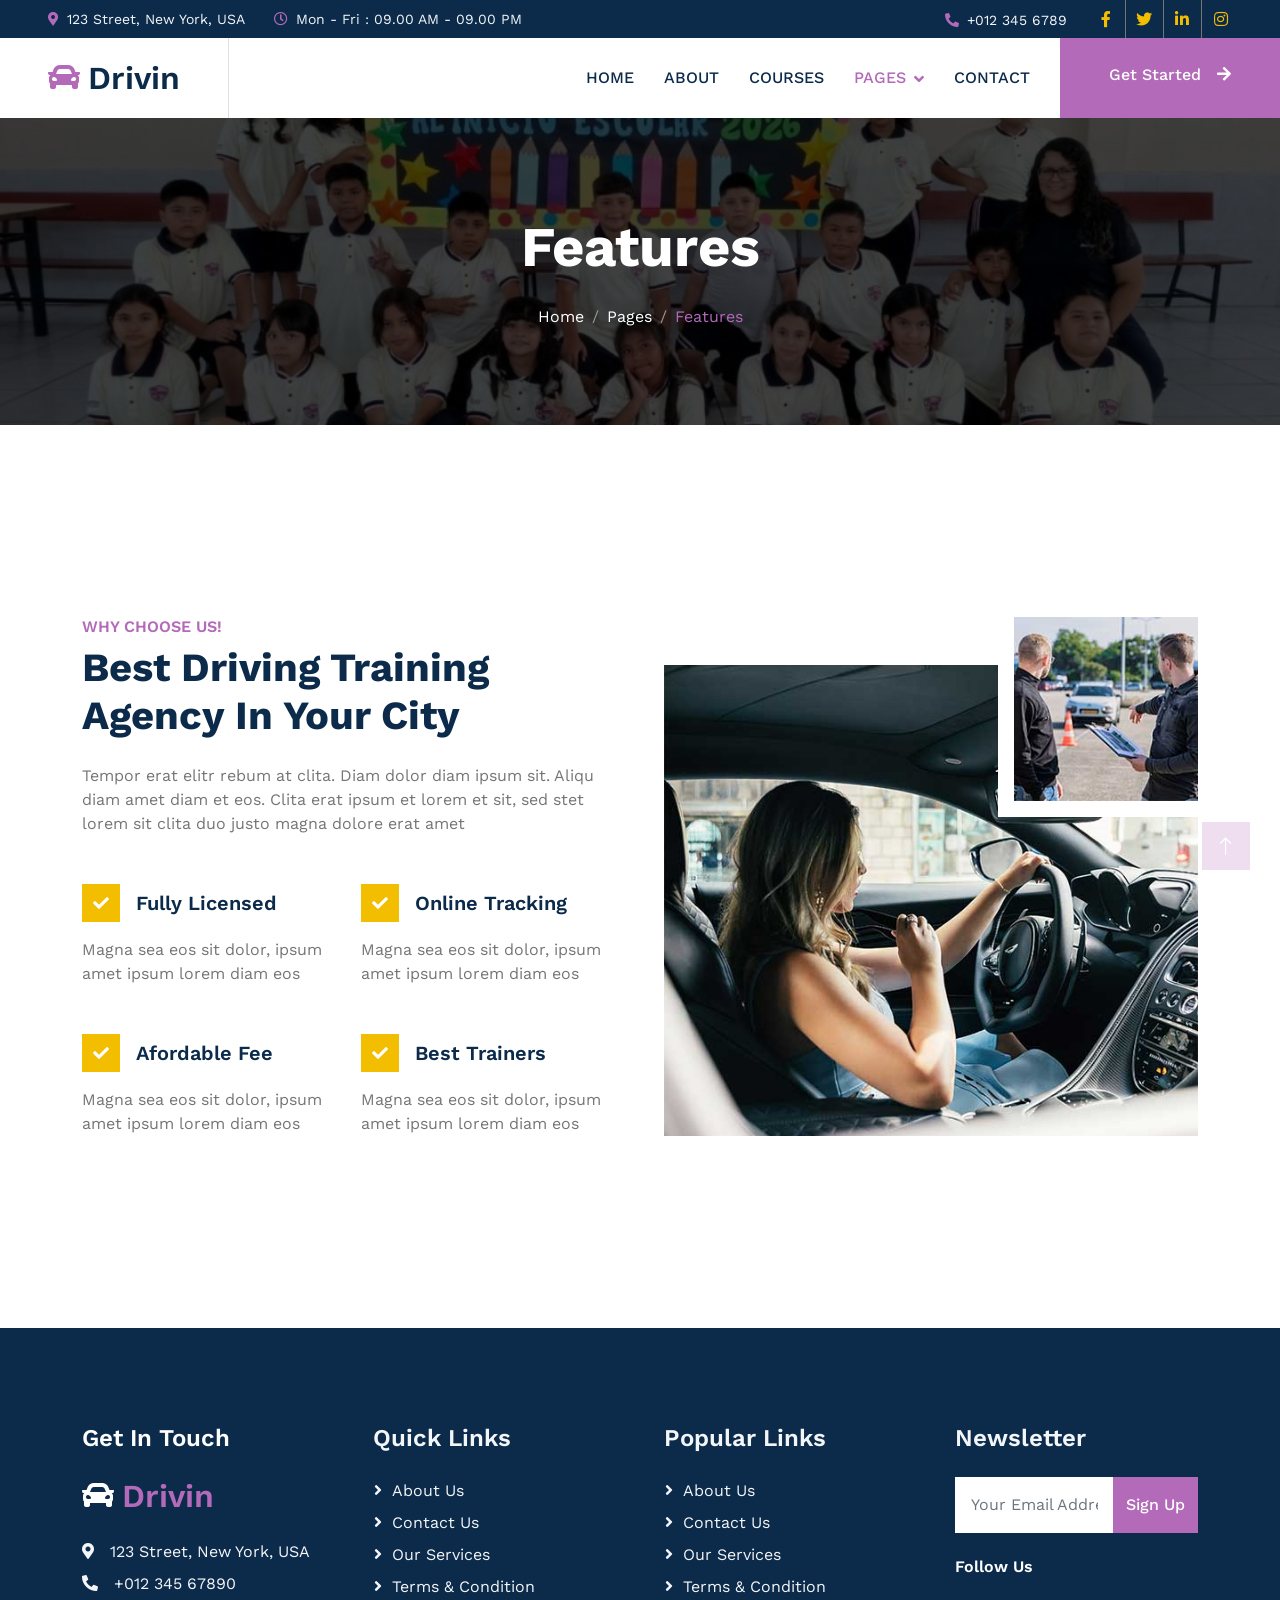
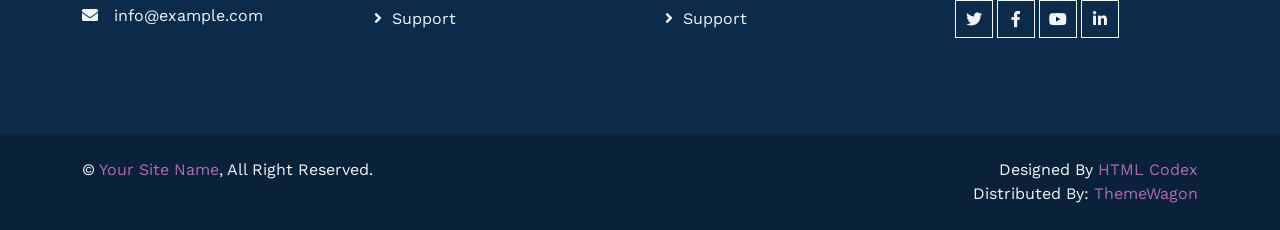
<file: feature.html>
<!DOCTYPE html>
<html lang="en">

<head>
    <meta charset="utf-8">
    <title>Drivin - Driving School Website Template</title>
    <meta content="width=device-width, initial-scale=1.0" name="viewport">
    <meta content="" name="keywords">
    <meta content="" name="description">

    <!-- Favicon -->
    <link href="img/favicon.ico" rel="icon">

    <!-- Google Web Fonts -->
    <link rel="preconnect" href="https://fonts.googleapis.com">
    <link rel="preconnect" href="https://fonts.gstatic.com" crossorigin>
    <link href="https://fonts.googleapis.com/css2?family=Work+Sans:wght@400;500;600;700&display=swap" rel="stylesheet"> 

    <!-- Icon Font Stylesheet -->
    <link href="https://cdnjs.cloudflare.com/ajax/libs/font-awesome/5.10.0/css/all.min.css" rel="stylesheet">
    <link href="https://cdn.jsdelivr.net/npm/bootstrap-icons@1.4.1/font/bootstrap-icons.css" rel="stylesheet">

    <!-- Libraries Stylesheet -->
    <link href="lib/animate/animate.min.css" rel="stylesheet">
    <link href="lib/owlcarousel/assets/owl.carousel.min.css" rel="stylesheet">

    <!-- Customized Bootstrap Stylesheet -->
    <link href="css/bootstrap.min.css" rel="stylesheet">

    <!-- Template Stylesheet -->
    <link href="css/style.css" rel="stylesheet">
</head>

<body>
    <!-- Spinner Start -->
    <div id="spinner" class="show bg-white position-fixed translate-middle w-100 vh-100 top-50 start-50 d-flex align-items-center justify-content-center">
        <div class="spinner-grow text-primary" role="status"></div>
    </div>
    <!-- Spinner End -->


    <!-- Topbar Start -->
    <div class="container-fluid bg-dark text-light p-0">
        <div class="row gx-0 d-none d-lg-flex">
            <div class="col-lg-7 px-5 text-start">
                <div class="h-100 d-inline-flex align-items-center me-4">
                    <small class="fa fa-map-marker-alt text-primary me-2"></small>
                    <small>123 Street, New York, USA</small>
                </div>
                <div class="h-100 d-inline-flex align-items-center">
                    <small class="far fa-clock text-primary me-2"></small>
                    <small>Mon - Fri : 09.00 AM - 09.00 PM</small>
                </div>
            </div>
            <div class="col-lg-5 px-5 text-end">
                <div class="h-100 d-inline-flex align-items-center me-4">
                    <small class="fa fa-phone-alt text-primary me-2"></small>
                    <small>+012 345 6789</small>
                </div>
                <div class="h-100 d-inline-flex align-items-center mx-n2">
                    <a class="btn btn-square btn-link rounded-0 border-0 border-end border-secondary" href=""><i class="fab fa-facebook-f"></i></a>
                    <a class="btn btn-square btn-link rounded-0 border-0 border-end border-secondary" href=""><i class="fab fa-twitter"></i></a>
                    <a class="btn btn-square btn-link rounded-0 border-0 border-end border-secondary" href=""><i class="fab fa-linkedin-in"></i></a>
                    <a class="btn btn-square btn-link rounded-0" href=""><i class="fab fa-instagram"></i></a>
                </div>
            </div>
        </div>
    </div>
    <!-- Topbar End -->


    <!-- Navbar Start -->
    <nav class="navbar navbar-expand-lg bg-white navbar-light sticky-top p-0">
        <a href="index.html" class="navbar-brand d-flex align-items-center border-end px-4 px-lg-5">
            <h2 class="m-0"><i class="fa fa-car text-primary me-2"></i>Drivin</h2>
        </a>
        <button type="button" class="navbar-toggler me-4" data-bs-toggle="collapse" data-bs-target="#navbarCollapse">
            <span class="navbar-toggler-icon"></span>
        </button>
        <div class="collapse navbar-collapse" id="navbarCollapse">
            <div class="navbar-nav ms-auto p-4 p-lg-0">
                <a href="index.html" class="nav-item nav-link">Home</a>
                <a href="about.html" class="nav-item nav-link">About</a>
                <a href="courses.html" class="nav-item nav-link">Courses</a>
                <div class="nav-item dropdown">
                    <a href="#" class="nav-link dropdown-toggle active" data-bs-toggle="dropdown">Pages</a>
                    <div class="dropdown-menu bg-light m-0">
                        <a href="feature.html" class="dropdown-item active">Features</a>
                        <a href="appointment.html" class="dropdown-item">Appointment</a>
                        <a href="team.html" class="dropdown-item">Our Team</a>
                        <a href="testimonial.html" class="dropdown-item">Testimonial</a>
                        <a href="404.html" class="dropdown-item">404 Page</a>
                    </div>
                </div>
                <a href="contact.html" class="nav-item nav-link">Contact</a>
            </div>
            <a href="" class="btn btn-primary py-4 px-lg-5 d-none d-lg-block">Get Started<i class="fa fa-arrow-right ms-3"></i></a>
        </div>
    </nav>
    <!-- Navbar End -->


    <!-- Page Header Start -->
    <div class="container-fluid page-header py-6 my-6 mt-0 wow fadeIn" data-wow-delay="0.1s">
        <div class="container text-center">
            <h1 class="display-4 text-white animated slideInDown mb-4">Features</h1>
            <nav aria-label="breadcrumb animated slideInDown">
                <ol class="breadcrumb justify-content-center mb-0">
                    <li class="breadcrumb-item"><a class="text-white" href="#">Home</a></li>
                    <li class="breadcrumb-item"><a class="text-white" href="#">Pages</a></li>
                    <li class="breadcrumb-item text-primary active" aria-current="page">Features</li>
                </ol>
            </nav>
        </div>
    </div>
    <!-- Page Header End -->


    <!-- Features Start -->
    <div class="container-xxl py-6">
        <div class="container">
            <div class="row g-5">
                <div class="col-lg-6 wow fadeInUp" data-wow-delay="0.1s">
                    <h6 class="text-primary text-uppercase mb-2">Why Choose Us!</h6>
                    <h1 class="display-6 mb-4">Best Driving Training Agency In Your City</h1>
                    <p class="mb-5">Tempor erat elitr rebum at clita. Diam dolor diam ipsum sit. Aliqu diam amet diam et eos. Clita erat ipsum et lorem et sit, sed stet lorem sit clita duo justo magna dolore erat amet</p>
                    <div class="row gy-5 gx-4">
                        <div class="col-sm-6 wow fadeIn" data-wow-delay="0.1s">
                            <div class="d-flex align-items-center mb-3">
                                <div class="flex-shrink-0 btn-square bg-primary me-3">
                                    <i class="fa fa-check text-white"></i>
                                </div>
                                <h5 class="mb-0">Fully Licensed</h5>
                            </div>
                            <span>Magna sea eos sit dolor, ipsum amet ipsum lorem diam eos</span>
                        </div>
                        <div class="col-sm-6 wow fadeIn" data-wow-delay="0.2s">
                            <div class="d-flex align-items-center mb-3">
                                <div class="flex-shrink-0 btn-square bg-primary me-3">
                                    <i class="fa fa-check text-white"></i>
                                </div>
                                <h5 class="mb-0">Online Tracking</h5>
                            </div>
                            <span>Magna sea eos sit dolor, ipsum amet ipsum lorem diam eos</span>
                        </div>
                        <div class="col-sm-6 wow fadeIn" data-wow-delay="0.3s">
                            <div class="d-flex align-items-center mb-3">
                                <div class="flex-shrink-0 btn-square bg-primary me-3">
                                    <i class="fa fa-check text-white"></i>
                                </div>
                                <h5 class="mb-0">Afordable Fee</h5>
                            </div>
                            <span>Magna sea eos sit dolor, ipsum amet ipsum lorem diam eos</span>
                        </div>
                        <div class="col-sm-6 wow fadeIn" data-wow-delay="0.4s">
                            <div class="d-flex align-items-center mb-3">
                                <div class="flex-shrink-0 btn-square bg-primary me-3">
                                    <i class="fa fa-check text-white"></i>
                                </div>
                                <h5 class="mb-0">Best Trainers</h5>
                            </div>
                            <span>Magna sea eos sit dolor, ipsum amet ipsum lorem diam eos</span>
                        </div>
                    </div>
                </div>
                <div class="col-lg-6 wow fadeInUp" data-wow-delay="0.5s">
                    <div class="position-relative overflow-hidden pe-5 pt-5 h-100" style="min-height: 400px;">
                        <img class="position-absolute w-100 h-100" src="img/about-1.jpg" alt="" style="object-fit: cover;">
                        <img class="position-absolute top-0 end-0 bg-white ps-3 pb-3" src="img/about-2.jpg" alt="" style="width: 200px; height: 200px">
                    </div>
                </div>
            </div>
        </div>
    </div>
    <!-- Features End -->


    <!-- Footer Start -->
    <div class="container-fluid bg-dark text-light footer my-6 mb-0 py-6 wow fadeIn" data-wow-delay="0.1s">
        <div class="container">
            <div class="row g-5">
                <div class="col-lg-3 col-md-6">
                    <h4 class="text-white mb-4">Get In Touch</h4>
                    <h2 class="text-primary mb-4"><i class="fa fa-car text-white me-2"></i>Drivin</h2>
                    <p class="mb-2"><i class="fa fa-map-marker-alt me-3"></i>123 Street, New York, USA</p>
                    <p class="mb-2"><i class="fa fa-phone-alt me-3"></i>+012 345 67890</p>
                    <p class="mb-2"><i class="fa fa-envelope me-3"></i>info@example.com</p>
                </div>
                <div class="col-lg-3 col-md-6">
                    <h4 class="text-light mb-4">Quick Links</h4>
                    <a class="btn btn-link" href="">About Us</a>
                    <a class="btn btn-link" href="">Contact Us</a>
                    <a class="btn btn-link" href="">Our Services</a>
                    <a class="btn btn-link" href="">Terms & Condition</a>
                    <a class="btn btn-link" href="">Support</a>
                </div>
                <div class="col-lg-3 col-md-6">
                    <h4 class="text-light mb-4">Popular Links</h4>
                    <a class="btn btn-link" href="">About Us</a>
                    <a class="btn btn-link" href="">Contact Us</a>
                    <a class="btn btn-link" href="">Our Services</a>
                    <a class="btn btn-link" href="">Terms & Condition</a>
                    <a class="btn btn-link" href="">Support</a>
                </div>
                <div class="col-lg-3 col-md-6">
                    <h4 class="text-light mb-4">Newsletter</h4>
                    <form action="">
                        <div class="input-group">
                            <input type="text" class="form-control p-3 border-0" placeholder="Your Email Address">
                            <button class="btn btn-primary">Sign Up</button>
                        </div>
                    </form>
                    <h6 class="text-white mt-4 mb-3">Follow Us</h6>
                    <div class="d-flex pt-2">
                        <a class="btn btn-square btn-outline-light me-1" href=""><i class="fab fa-twitter"></i></a>
                        <a class="btn btn-square btn-outline-light me-1" href=""><i class="fab fa-facebook-f"></i></a>
                        <a class="btn btn-square btn-outline-light me-1" href=""><i class="fab fa-youtube"></i></a>
                        <a class="btn btn-square btn-outline-light me-0" href=""><i class="fab fa-linkedin-in"></i></a>
                    </div>
                </div>
            </div>
        </div>
    </div>
    <!-- Footer End -->


    <!-- Copyright Start -->
    <div class="container-fluid copyright text-light py-4 wow fadeIn" data-wow-delay="0.1s">
        <div class="container">
            <div class="row">
                <div class="col-md-6 text-center text-md-start mb-3 mb-md-0">
                    &copy; <a href="#">Your Site Name</a>, All Right Reserved.
                </div>
                <div class="col-md-6 text-center text-md-end">
                    <!--/*** This template is free as long as you keep the footer author’s credit link/attribution link/backlink. If you'd like to use the template without the footer author’s credit link/attribution link/backlink, you can purchase the Credit Removal License from "https://htmlcodex.com/credit-removal". Thank you for your support. ***/-->
                    Designed By <a href="https://htmlcodex.com">HTML Codex</a>
                    <br>Distributed By: <a href="https://themewagon.com" target="_blank">ThemeWagon</a>
                </div>
            </div>
        </div>
    </div>
    <!-- Copyright End -->


    <!-- Back to Top -->
    <a href="#" class="btn btn-lg btn-primary btn-lg-square back-to-top"><i class="bi bi-arrow-up"></i></a>


    <!-- JavaScript Libraries -->
    <script src="https://code.jquery.com/jquery-3.4.1.min.js"></script>
    <script src="https://cdn.jsdelivr.net/npm/bootstrap@5.0.0/dist/js/bootstrap.bundle.min.js"></script>
    <script src="lib/wow/wow.min.js"></script>
    <script src="lib/easing/easing.min.js"></script>
    <script src="lib/waypoints/waypoints.min.js"></script>
    <script src="lib/owlcarousel/owl.carousel.min.js"></script>

    <!-- Template Javascript -->
    <script src="js/main.js"></script>
</body>

</html>
</file>
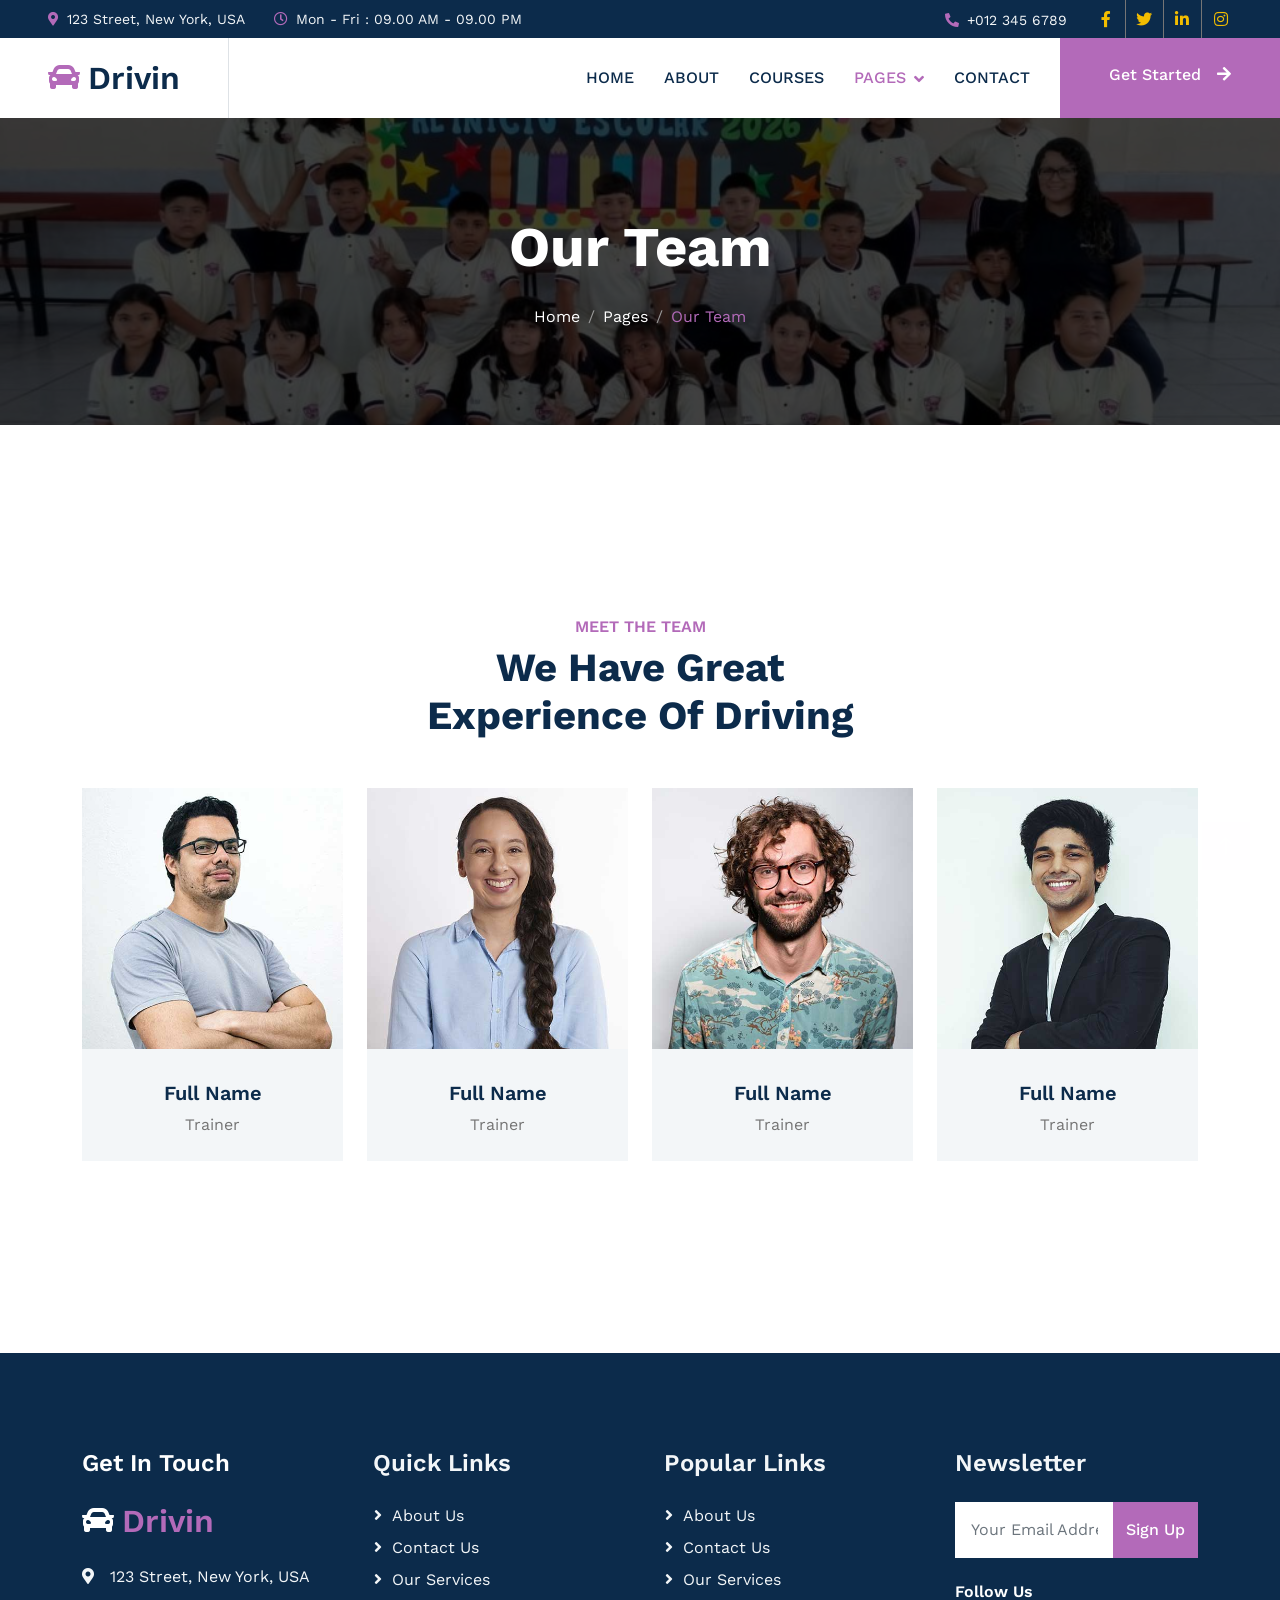
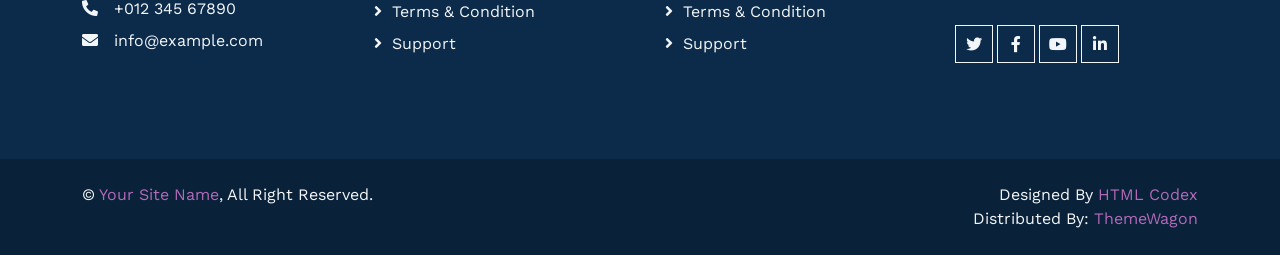
<file: team.html>
<!DOCTYPE html>
<html lang="en">

<head>
    <meta charset="utf-8">
    <title>Drivin - Driving School Website Template</title>
    <meta content="width=device-width, initial-scale=1.0" name="viewport">
    <meta content="" name="keywords">
    <meta content="" name="description">

    <!-- Favicon -->
    <link href="img/favicon.ico" rel="icon">

    <!-- Google Web Fonts -->
    <link rel="preconnect" href="https://fonts.googleapis.com">
    <link rel="preconnect" href="https://fonts.gstatic.com" crossorigin>
    <link href="https://fonts.googleapis.com/css2?family=Work+Sans:wght@400;500;600;700&display=swap" rel="stylesheet"> 

    <!-- Icon Font Stylesheet -->
    <link href="https://cdnjs.cloudflare.com/ajax/libs/font-awesome/5.10.0/css/all.min.css" rel="stylesheet">
    <link href="https://cdn.jsdelivr.net/npm/bootstrap-icons@1.4.1/font/bootstrap-icons.css" rel="stylesheet">

    <!-- Libraries Stylesheet -->
    <link href="lib/animate/animate.min.css" rel="stylesheet">
    <link href="lib/owlcarousel/assets/owl.carousel.min.css" rel="stylesheet">

    <!-- Customized Bootstrap Stylesheet -->
    <link href="css/bootstrap.min.css" rel="stylesheet">

    <!-- Template Stylesheet -->
    <link href="css/style.css" rel="stylesheet">
</head>

<body>
    <!-- Spinner Start -->
    <div id="spinner" class="show bg-white position-fixed translate-middle w-100 vh-100 top-50 start-50 d-flex align-items-center justify-content-center">
        <div class="spinner-grow text-primary" role="status"></div>
    </div>
    <!-- Spinner End -->


    <!-- Topbar Start -->
    <div class="container-fluid bg-dark text-light p-0">
        <div class="row gx-0 d-none d-lg-flex">
            <div class="col-lg-7 px-5 text-start">
                <div class="h-100 d-inline-flex align-items-center me-4">
                    <small class="fa fa-map-marker-alt text-primary me-2"></small>
                    <small>123 Street, New York, USA</small>
                </div>
                <div class="h-100 d-inline-flex align-items-center">
                    <small class="far fa-clock text-primary me-2"></small>
                    <small>Mon - Fri : 09.00 AM - 09.00 PM</small>
                </div>
            </div>
            <div class="col-lg-5 px-5 text-end">
                <div class="h-100 d-inline-flex align-items-center me-4">
                    <small class="fa fa-phone-alt text-primary me-2"></small>
                    <small>+012 345 6789</small>
                </div>
                <div class="h-100 d-inline-flex align-items-center mx-n2">
                    <a class="btn btn-square btn-link rounded-0 border-0 border-end border-secondary" href=""><i class="fab fa-facebook-f"></i></a>
                    <a class="btn btn-square btn-link rounded-0 border-0 border-end border-secondary" href=""><i class="fab fa-twitter"></i></a>
                    <a class="btn btn-square btn-link rounded-0 border-0 border-end border-secondary" href=""><i class="fab fa-linkedin-in"></i></a>
                    <a class="btn btn-square btn-link rounded-0" href=""><i class="fab fa-instagram"></i></a>
                </div>
            </div>
        </div>
    </div>
    <!-- Topbar End -->


    <!-- Navbar Start -->
    <nav class="navbar navbar-expand-lg bg-white navbar-light sticky-top p-0">
        <a href="index.html" class="navbar-brand d-flex align-items-center border-end px-4 px-lg-5">
            <h2 class="m-0"><i class="fa fa-car text-primary me-2"></i>Drivin</h2>
        </a>
        <button type="button" class="navbar-toggler me-4" data-bs-toggle="collapse" data-bs-target="#navbarCollapse">
            <span class="navbar-toggler-icon"></span>
        </button>
        <div class="collapse navbar-collapse" id="navbarCollapse">
            <div class="navbar-nav ms-auto p-4 p-lg-0">
                <a href="index.html" class="nav-item nav-link">Home</a>
                <a href="about.html" class="nav-item nav-link">About</a>
                <a href="courses.html" class="nav-item nav-link">Courses</a>
                <div class="nav-item dropdown">
                    <a href="#" class="nav-link dropdown-toggle active" data-bs-toggle="dropdown">Pages</a>
                    <div class="dropdown-menu bg-light m-0">
                        <a href="feature.html" class="dropdown-item">Features</a>
                        <a href="appointment.html" class="dropdown-item">Appointment</a>
                        <a href="team.html" class="dropdown-item active">Our Team</a>
                        <a href="testimonial.html" class="dropdown-item">Testimonial</a>
                        <a href="404.html" class="dropdown-item">404 Page</a>
                    </div>
                </div>
                <a href="contact.html" class="nav-item nav-link">Contact</a>
            </div>
            <a href="" class="btn btn-primary py-4 px-lg-5 d-none d-lg-block">Get Started<i class="fa fa-arrow-right ms-3"></i></a>
        </div>
    </nav>
    <!-- Navbar End -->


    <!-- Page Header Start -->
    <div class="container-fluid page-header py-6 my-6 mt-0 wow fadeIn" data-wow-delay="0.1s">
        <div class="container text-center">
            <h1 class="display-4 text-white animated slideInDown mb-4">Our Team</h1>
            <nav aria-label="breadcrumb animated slideInDown">
                <ol class="breadcrumb justify-content-center mb-0">
                    <li class="breadcrumb-item"><a class="text-white" href="#">Home</a></li>
                    <li class="breadcrumb-item"><a class="text-white" href="#">Pages</a></li>
                    <li class="breadcrumb-item text-primary active" aria-current="page">Our Team</li>
                </ol>
            </nav>
        </div>
    </div>
    <!-- Page Header End -->


    <!-- Team Start -->
    <div class="container-xxl py-6">
        <div class="container">
            <div class="text-center mx-auto mb-5 wow fadeInUp" data-wow-delay="0.1s" style="max-width: 500px;">
                <h6 class="text-primary text-uppercase mb-2">Meet The Team</h6>
                <h1 class="display-6 mb-4">We Have Great Experience Of Driving</h1>
            </div>
            <div class="row g-0 team-items">
                <div class="col-lg-3 col-md-6 wow fadeInUp" data-wow-delay="0.1s">
                    <div class="team-item position-relative">
                        <div class="position-relative">
                            <img class="img-fluid" src="img/team-1.jpg" alt="">
                            <div class="team-social text-center">
                                <a class="btn btn-square btn-outline-primary border-2 m-1" href=""><i class="fab fa-facebook-f"></i></a>
                                <a class="btn btn-square btn-outline-primary border-2 m-1" href=""><i class="fab fa-twitter"></i></a>
                                <a class="btn btn-square btn-outline-primary border-2 m-1" href=""><i class="fab fa-instagram"></i></a>
                            </div>
                        </div>
                        <div class="bg-light text-center p-4">
                            <h5 class="mt-2">Full Name</h5>
                            <span>Trainer</span>
                        </div>
                    </div>
                </div>
                <div class="col-lg-3 col-md-6 wow fadeInUp" data-wow-delay="0.3s">
                    <div class="team-item position-relative">
                        <div class="position-relative">
                            <img class="img-fluid" src="img/team-2.jpg" alt="">
                            <div class="team-social text-center">
                                <a class="btn btn-square btn-outline-primary border-2 m-1" href=""><i class="fab fa-facebook-f"></i></a>
                                <a class="btn btn-square btn-outline-primary border-2 m-1" href=""><i class="fab fa-twitter"></i></a>
                                <a class="btn btn-square btn-outline-primary border-2 m-1" href=""><i class="fab fa-instagram"></i></a>
                            </div>
                        </div>
                        <div class="bg-light text-center p-4">
                            <h5 class="mt-2">Full Name</h5>
                            <span>Trainer</span>
                        </div>
                    </div>
                </div>
                <div class="col-lg-3 col-md-6 wow fadeInUp" data-wow-delay="0.5s">
                    <div class="team-item position-relative">
                        <div class="position-relative">
                            <img class="img-fluid" src="img/team-3.jpg" alt="">
                            <div class="team-social text-center">
                                <a class="btn btn-square btn-outline-primary border-2 m-1" href=""><i class="fab fa-facebook-f"></i></a>
                                <a class="btn btn-square btn-outline-primary border-2 m-1" href=""><i class="fab fa-twitter"></i></a>
                                <a class="btn btn-square btn-outline-primary border-2 m-1" href=""><i class="fab fa-instagram"></i></a>
                            </div>
                        </div>
                        <div class="bg-light text-center p-4">
                            <h5 class="mt-2">Full Name</h5>
                            <span>Trainer</span>
                        </div>
                    </div>
                </div>
                <div class="col-lg-3 col-md-6 wow fadeInUp" data-wow-delay="0.7s">
                    <div class="team-item position-relative">
                        <div class="position-relative">
                            <img class="img-fluid" src="img/team-4.jpg" alt="">
                            <div class="team-social text-center">
                                <a class="btn btn-square btn-outline-primary border-2 m-1" href=""><i class="fab fa-facebook-f"></i></a>
                                <a class="btn btn-square btn-outline-primary border-2 m-1" href=""><i class="fab fa-twitter"></i></a>
                                <a class="btn btn-square btn-outline-primary border-2 m-1" href=""><i class="fab fa-instagram"></i></a>
                            </div>
                        </div>
                        <div class="bg-light text-center p-4">
                            <h5 class="mt-2">Full Name</h5>
                            <span>Trainer</span>
                        </div>
                    </div>
                </div>
            </div>
        </div>
    </div>
    <!-- Team End -->


    <!-- Footer Start -->
    <div class="container-fluid bg-dark text-light footer my-6 mb-0 py-6 wow fadeIn" data-wow-delay="0.1s">
        <div class="container">
            <div class="row g-5">
                <div class="col-lg-3 col-md-6">
                    <h4 class="text-white mb-4">Get In Touch</h4>
                    <h2 class="text-primary mb-4"><i class="fa fa-car text-white me-2"></i>Drivin</h2>
                    <p class="mb-2"><i class="fa fa-map-marker-alt me-3"></i>123 Street, New York, USA</p>
                    <p class="mb-2"><i class="fa fa-phone-alt me-3"></i>+012 345 67890</p>
                    <p class="mb-2"><i class="fa fa-envelope me-3"></i>info@example.com</p>
                </div>
                <div class="col-lg-3 col-md-6">
                    <h4 class="text-light mb-4">Quick Links</h4>
                    <a class="btn btn-link" href="">About Us</a>
                    <a class="btn btn-link" href="">Contact Us</a>
                    <a class="btn btn-link" href="">Our Services</a>
                    <a class="btn btn-link" href="">Terms & Condition</a>
                    <a class="btn btn-link" href="">Support</a>
                </div>
                <div class="col-lg-3 col-md-6">
                    <h4 class="text-light mb-4">Popular Links</h4>
                    <a class="btn btn-link" href="">About Us</a>
                    <a class="btn btn-link" href="">Contact Us</a>
                    <a class="btn btn-link" href="">Our Services</a>
                    <a class="btn btn-link" href="">Terms & Condition</a>
                    <a class="btn btn-link" href="">Support</a>
                </div>
                <div class="col-lg-3 col-md-6">
                    <h4 class="text-light mb-4">Newsletter</h4>
                    <form action="">
                        <div class="input-group">
                            <input type="text" class="form-control p-3 border-0" placeholder="Your Email Address">
                            <button class="btn btn-primary">Sign Up</button>
                        </div>
                    </form>
                    <h6 class="text-white mt-4 mb-3">Follow Us</h6>
                    <div class="d-flex pt-2">
                        <a class="btn btn-square btn-outline-light me-1" href=""><i class="fab fa-twitter"></i></a>
                        <a class="btn btn-square btn-outline-light me-1" href=""><i class="fab fa-facebook-f"></i></a>
                        <a class="btn btn-square btn-outline-light me-1" href=""><i class="fab fa-youtube"></i></a>
                        <a class="btn btn-square btn-outline-light me-0" href=""><i class="fab fa-linkedin-in"></i></a>
                    </div>
                </div>
            </div>
        </div>
    </div>
    <!-- Footer End -->


    <!-- Copyright Start -->
    <div class="container-fluid copyright text-light py-4 wow fadeIn" data-wow-delay="0.1s">
        <div class="container">
            <div class="row">
                <div class="col-md-6 text-center text-md-start mb-3 mb-md-0">
                    &copy; <a href="#">Your Site Name</a>, All Right Reserved.
                </div>
                <div class="col-md-6 text-center text-md-end">
                    <!--/*** This template is free as long as you keep the footer author’s credit link/attribution link/backlink. If you'd like to use the template without the footer author’s credit link/attribution link/backlink, you can purchase the Credit Removal License from "https://htmlcodex.com/credit-removal". Thank you for your support. ***/-->
                    Designed By <a href="https://htmlcodex.com">HTML Codex</a>
                    <br>Distributed By: <a href="https://themewagon.com" target="_blank">ThemeWagon</a>
                </div>
            </div>
        </div>
    </div>
    <!-- Copyright End -->


    <!-- Back to Top -->
    <a href="#" class="btn btn-lg btn-primary btn-lg-square back-to-top"><i class="bi bi-arrow-up"></i></a>


    <!-- JavaScript Libraries -->
    <script src="https://code.jquery.com/jquery-3.4.1.min.js"></script>
    <script src="https://cdn.jsdelivr.net/npm/bootstrap@5.0.0/dist/js/bootstrap.bundle.min.js"></script>
    <script src="lib/wow/wow.min.js"></script>
    <script src="lib/easing/easing.min.js"></script>
    <script src="lib/waypoints/waypoints.min.js"></script>
    <script src="lib/owlcarousel/owl.carousel.min.js"></script>

    <!-- Template Javascript -->
    <script src="js/main.js"></script>
</body>

</html>
</file>
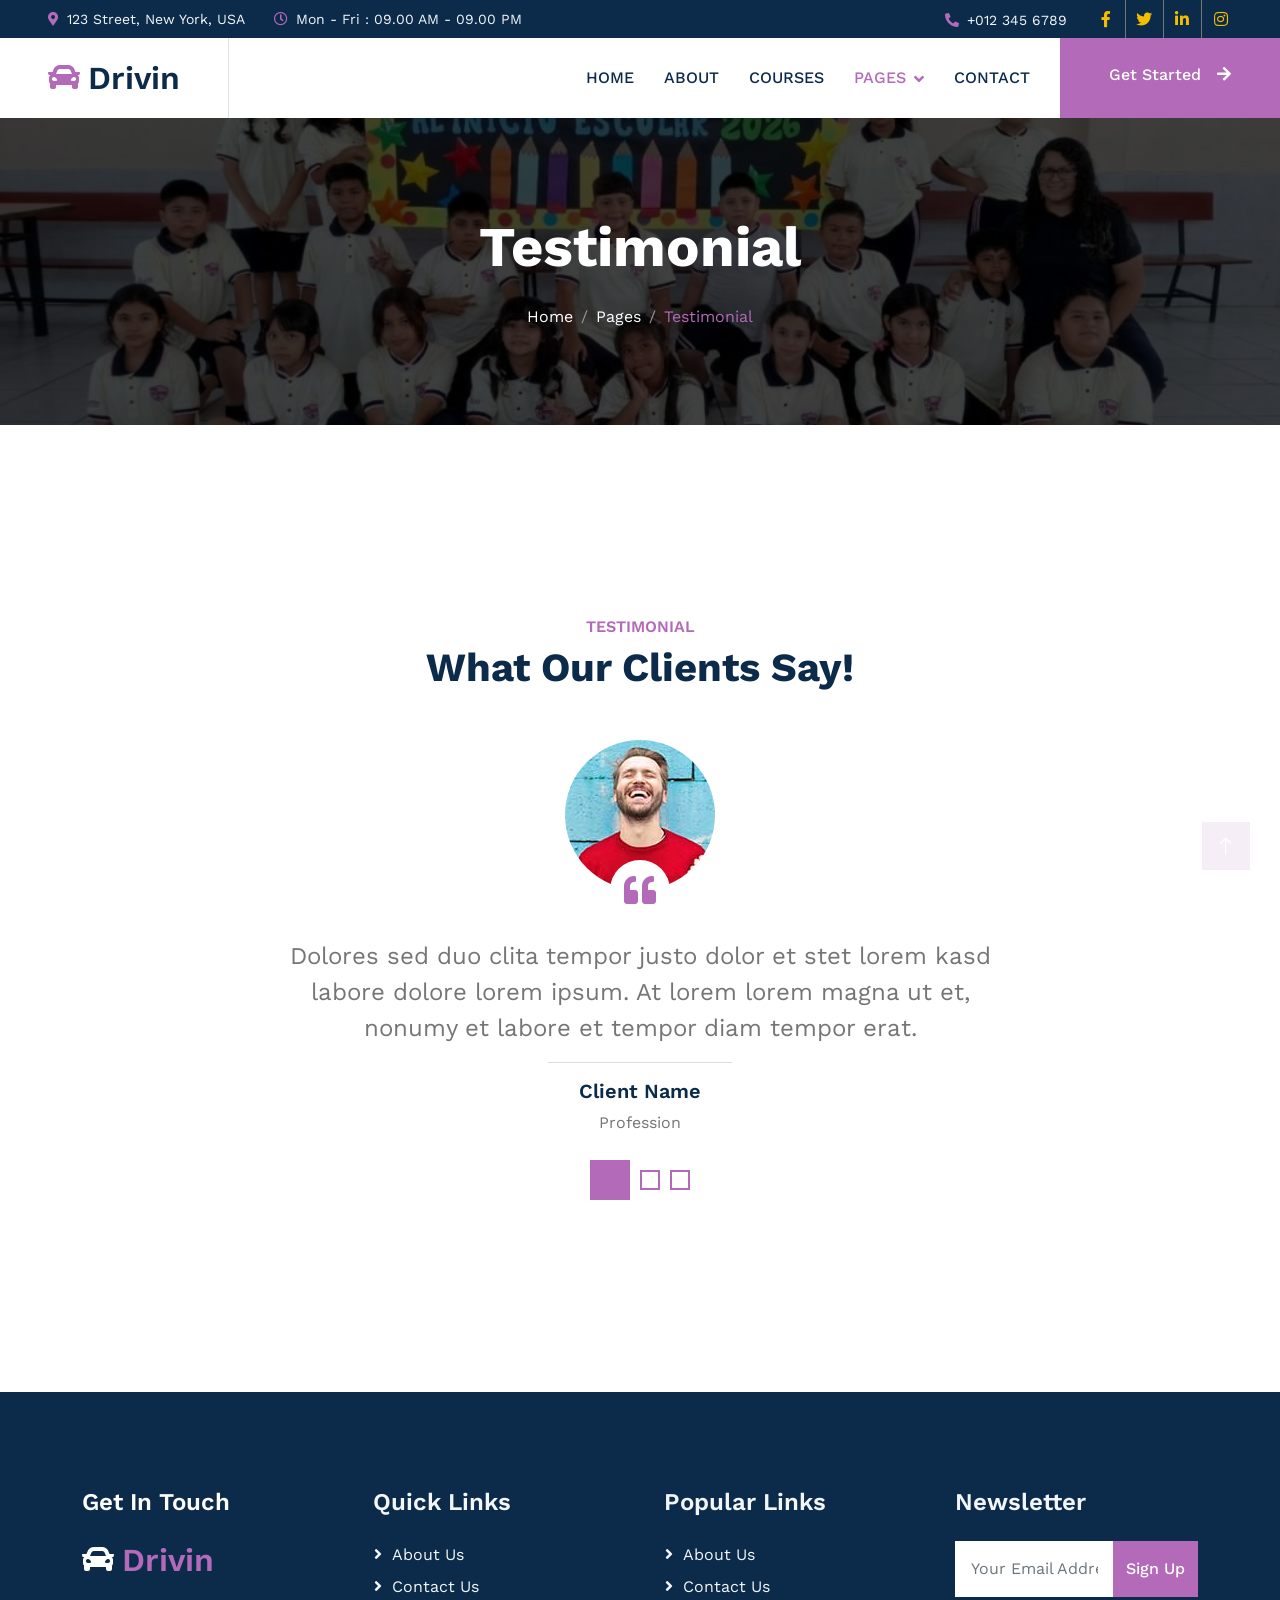
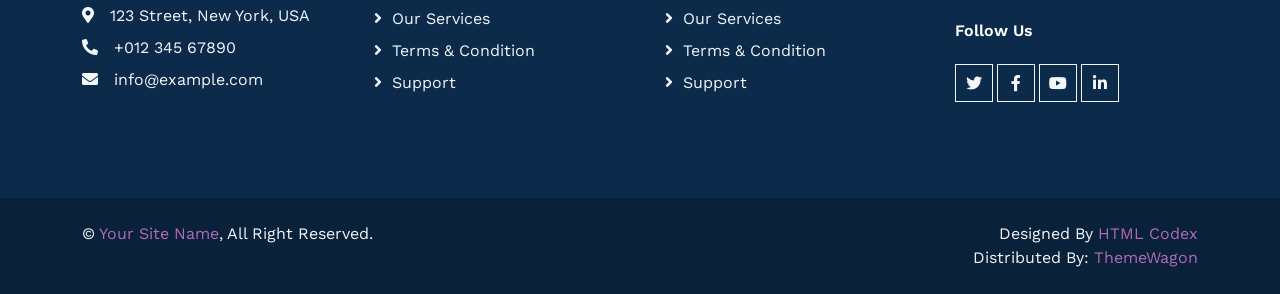
<file: testimonial.html>
<!DOCTYPE html>
<html lang="en">

<head>
    <meta charset="utf-8">
    <title>Drivin - Driving School Website Template</title>
    <meta content="width=device-width, initial-scale=1.0" name="viewport">
    <meta content="" name="keywords">
    <meta content="" name="description">

    <!-- Favicon -->
    <link href="img/favicon.ico" rel="icon">

    <!-- Google Web Fonts -->
    <link rel="preconnect" href="https://fonts.googleapis.com">
    <link rel="preconnect" href="https://fonts.gstatic.com" crossorigin>
    <link href="https://fonts.googleapis.com/css2?family=Work+Sans:wght@400;500;600;700&display=swap" rel="stylesheet"> 

    <!-- Icon Font Stylesheet -->
    <link href="https://cdnjs.cloudflare.com/ajax/libs/font-awesome/5.10.0/css/all.min.css" rel="stylesheet">
    <link href="https://cdn.jsdelivr.net/npm/bootstrap-icons@1.4.1/font/bootstrap-icons.css" rel="stylesheet">

    <!-- Libraries Stylesheet -->
    <link href="lib/animate/animate.min.css" rel="stylesheet">
    <link href="lib/owlcarousel/assets/owl.carousel.min.css" rel="stylesheet">

    <!-- Customized Bootstrap Stylesheet -->
    <link href="css/bootstrap.min.css" rel="stylesheet">

    <!-- Template Stylesheet -->
    <link href="css/style.css" rel="stylesheet">
</head>

<body>
    <!-- Spinner Start -->
    <div id="spinner" class="show bg-white position-fixed translate-middle w-100 vh-100 top-50 start-50 d-flex align-items-center justify-content-center">
        <div class="spinner-grow text-primary" role="status"></div>
    </div>
    <!-- Spinner End -->


    <!-- Topbar Start -->
    <div class="container-fluid bg-dark text-light p-0">
        <div class="row gx-0 d-none d-lg-flex">
            <div class="col-lg-7 px-5 text-start">
                <div class="h-100 d-inline-flex align-items-center me-4">
                    <small class="fa fa-map-marker-alt text-primary me-2"></small>
                    <small>123 Street, New York, USA</small>
                </div>
                <div class="h-100 d-inline-flex align-items-center">
                    <small class="far fa-clock text-primary me-2"></small>
                    <small>Mon - Fri : 09.00 AM - 09.00 PM</small>
                </div>
            </div>
            <div class="col-lg-5 px-5 text-end">
                <div class="h-100 d-inline-flex align-items-center me-4">
                    <small class="fa fa-phone-alt text-primary me-2"></small>
                    <small>+012 345 6789</small>
                </div>
                <div class="h-100 d-inline-flex align-items-center mx-n2">
                    <a class="btn btn-square btn-link rounded-0 border-0 border-end border-secondary" href=""><i class="fab fa-facebook-f"></i></a>
                    <a class="btn btn-square btn-link rounded-0 border-0 border-end border-secondary" href=""><i class="fab fa-twitter"></i></a>
                    <a class="btn btn-square btn-link rounded-0 border-0 border-end border-secondary" href=""><i class="fab fa-linkedin-in"></i></a>
                    <a class="btn btn-square btn-link rounded-0" href=""><i class="fab fa-instagram"></i></a>
                </div>
            </div>
        </div>
    </div>
    <!-- Topbar End -->


    <!-- Navbar Start -->
    <nav class="navbar navbar-expand-lg bg-white navbar-light sticky-top p-0">
        <a href="index.html" class="navbar-brand d-flex align-items-center border-end px-4 px-lg-5">
            <h2 class="m-0"><i class="fa fa-car text-primary me-2"></i>Drivin</h2>
        </a>
        <button type="button" class="navbar-toggler me-4" data-bs-toggle="collapse" data-bs-target="#navbarCollapse">
            <span class="navbar-toggler-icon"></span>
        </button>
        <div class="collapse navbar-collapse" id="navbarCollapse">
            <div class="navbar-nav ms-auto p-4 p-lg-0">
                <a href="index.html" class="nav-item nav-link">Home</a>
                <a href="about.html" class="nav-item nav-link">About</a>
                <a href="courses.html" class="nav-item nav-link">Courses</a>
                <div class="nav-item dropdown">
                    <a href="#" class="nav-link dropdown-toggle active" data-bs-toggle="dropdown">Pages</a>
                    <div class="dropdown-menu bg-light m-0">
                        <a href="feature.html" class="dropdown-item">Features</a>
                        <a href="appointment.html" class="dropdown-item">Appointment</a>
                        <a href="team.html" class="dropdown-item">Our Team</a>
                        <a href="testimonial.html" class="dropdown-item active">Testimonial</a>
                        <a href="404.html" class="dropdown-item">404 Page</a>
                    </div>
                </div>
                <a href="contact.html" class="nav-item nav-link">Contact</a>
            </div>
            <a href="" class="btn btn-primary py-4 px-lg-5 d-none d-lg-block">Get Started<i class="fa fa-arrow-right ms-3"></i></a>
        </div>
    </nav>
    <!-- Navbar End -->


    <!-- Page Header Start -->
    <div class="container-fluid page-header py-6 my-6 mt-0 wow fadeIn" data-wow-delay="0.1s">
        <div class="container text-center">
            <h1 class="display-4 text-white animated slideInDown mb-4">Testimonial</h1>
            <nav aria-label="breadcrumb animated slideInDown">
                <ol class="breadcrumb justify-content-center mb-0">
                    <li class="breadcrumb-item"><a class="text-white" href="#">Home</a></li>
                    <li class="breadcrumb-item"><a class="text-white" href="#">Pages</a></li>
                    <li class="breadcrumb-item text-primary active" aria-current="page">Testimonial</li>
                </ol>
            </nav>
        </div>
    </div>
    <!-- Page Header End -->


    <!-- Testimonial Start -->
    <div class="container-xxl py-6">
        <div class="container">
            <div class="text-center mx-auto mb-5 wow fadeInUp" data-wow-delay="0.1s" style="max-width: 500px;">
                <h6 class="text-primary text-uppercase mb-2">Testimonial</h6>
                <h1 class="display-6 mb-4">What Our Clients Say!</h1>
            </div>
            <div class="row justify-content-center">
                <div class="col-lg-8 wow fadeInUp" data-wow-delay="0.1s">
                    <div class="owl-carousel testimonial-carousel">
                        <div class="testimonial-item text-center">
                            <div class="position-relative mb-5">
                                <img class="img-fluid rounded-circle mx-auto" src="img/testimonial-1.jpg" alt="">
                                <div class="position-absolute top-100 start-50 translate-middle d-flex align-items-center justify-content-center bg-white rounded-circle" style="width: 60px; height: 60px;">
                                    <i class="fa fa-quote-left fa-2x text-primary"></i>
                                </div>
                            </div>
                            <p class="fs-4">Dolores sed duo clita tempor justo dolor et stet lorem kasd labore dolore lorem ipsum. At lorem lorem magna ut et, nonumy et labore et tempor diam tempor erat.</p>
                            <hr class="w-25 mx-auto">
                            <h5>Client Name</h5>
                            <span>Profession</span>
                        </div>
                        <div class="testimonial-item text-center">
                            <div class="position-relative mb-5">
                                <img class="img-fluid rounded-circle mx-auto" src="img/testimonial-2.jpg" alt="">
                                <div class="position-absolute top-100 start-50 translate-middle d-flex align-items-center justify-content-center bg-white rounded-circle" style="width: 60px; height: 60px;">
                                    <i class="fa fa-quote-left fa-2x text-primary"></i>
                                </div>
                            </div>
                            <p class="fs-4">Dolores sed duo clita tempor justo dolor et stet lorem kasd labore dolore lorem ipsum. At lorem lorem magna ut et, nonumy et labore et tempor diam tempor erat.</p>
                            <hr class="w-25 mx-auto">
                            <h5>Client Name</h5>
                            <span>Profession</span>
                        </div>
                        <div class="testimonial-item text-center">
                            <div class="position-relative mb-5">
                                <img class="img-fluid rounded-circle mx-auto" src="img/testimonial-3.jpg" alt="">
                                <div class="position-absolute top-100 start-50 translate-middle d-flex align-items-center justify-content-center bg-white rounded-circle" style="width: 60px; height: 60px;">
                                    <i class="fa fa-quote-left fa-2x text-primary"></i>
                                </div>
                            </div>
                            <p class="fs-4">Dolores sed duo clita tempor justo dolor et stet lorem kasd labore dolore lorem ipsum. At lorem lorem magna ut et, nonumy et labore et tempor diam tempor erat.</p>
                            <hr class="w-25 mx-auto">
                            <h5>Client Name</h5>
                            <span>Profession</span>
                        </div>
                    </div>
                </div>
            </div>
        </div>
    </div>
    <!-- Testimonial End -->


    <!-- Footer Start -->
    <div class="container-fluid bg-dark text-light footer my-6 mb-0 py-6 wow fadeIn" data-wow-delay="0.1s">
        <div class="container">
            <div class="row g-5">
                <div class="col-lg-3 col-md-6">
                    <h4 class="text-white mb-4">Get In Touch</h4>
                    <h2 class="text-primary mb-4"><i class="fa fa-car text-white me-2"></i>Drivin</h2>
                    <p class="mb-2"><i class="fa fa-map-marker-alt me-3"></i>123 Street, New York, USA</p>
                    <p class="mb-2"><i class="fa fa-phone-alt me-3"></i>+012 345 67890</p>
                    <p class="mb-2"><i class="fa fa-envelope me-3"></i>info@example.com</p>
                </div>
                <div class="col-lg-3 col-md-6">
                    <h4 class="text-light mb-4">Quick Links</h4>
                    <a class="btn btn-link" href="">About Us</a>
                    <a class="btn btn-link" href="">Contact Us</a>
                    <a class="btn btn-link" href="">Our Services</a>
                    <a class="btn btn-link" href="">Terms & Condition</a>
                    <a class="btn btn-link" href="">Support</a>
                </div>
                <div class="col-lg-3 col-md-6">
                    <h4 class="text-light mb-4">Popular Links</h4>
                    <a class="btn btn-link" href="">About Us</a>
                    <a class="btn btn-link" href="">Contact Us</a>
                    <a class="btn btn-link" href="">Our Services</a>
                    <a class="btn btn-link" href="">Terms & Condition</a>
                    <a class="btn btn-link" href="">Support</a>
                </div>
                <div class="col-lg-3 col-md-6">
                    <h4 class="text-light mb-4">Newsletter</h4>
                    <form action="">
                        <div class="input-group">
                            <input type="text" class="form-control p-3 border-0" placeholder="Your Email Address">
                            <button class="btn btn-primary">Sign Up</button>
                        </div>
                    </form>
                    <h6 class="text-white mt-4 mb-3">Follow Us</h6>
                    <div class="d-flex pt-2">
                        <a class="btn btn-square btn-outline-light me-1" href=""><i class="fab fa-twitter"></i></a>
                        <a class="btn btn-square btn-outline-light me-1" href=""><i class="fab fa-facebook-f"></i></a>
                        <a class="btn btn-square btn-outline-light me-1" href=""><i class="fab fa-youtube"></i></a>
                        <a class="btn btn-square btn-outline-light me-0" href=""><i class="fab fa-linkedin-in"></i></a>
                    </div>
                </div>
            </div>
        </div>
    </div>
    <!-- Footer End -->


    <!-- Copyright Start -->
    <div class="container-fluid copyright text-light py-4 wow fadeIn" data-wow-delay="0.1s">
        <div class="container">
            <div class="row">
                <div class="col-md-6 text-center text-md-start mb-3 mb-md-0">
                    &copy; <a href="#">Your Site Name</a>, All Right Reserved.
                </div>
                <div class="col-md-6 text-center text-md-end">
                    <!--/*** This template is free as long as you keep the footer author’s credit link/attribution link/backlink. If you'd like to use the template without the footer author’s credit link/attribution link/backlink, you can purchase the Credit Removal License from "https://htmlcodex.com/credit-removal". Thank you for your support. ***/-->
                    Designed By <a href="https://htmlcodex.com">HTML Codex</a>
                    <br>Distributed By: <a href="https://themewagon.com" target="_blank">ThemeWagon</a>
                </div>
            </div>
        </div>
    </div>
    <!-- Copyright End -->


    <!-- Back to Top -->
    <a href="#" class="btn btn-lg btn-primary btn-lg-square back-to-top"><i class="bi bi-arrow-up"></i></a>


    <!-- JavaScript Libraries -->
    <script src="https://code.jquery.com/jquery-3.4.1.min.js"></script>
    <script src="https://cdn.jsdelivr.net/npm/bootstrap@5.0.0/dist/js/bootstrap.bundle.min.js"></script>
    <script src="lib/wow/wow.min.js"></script>
    <script src="lib/easing/easing.min.js"></script>
    <script src="lib/waypoints/waypoints.min.js"></script>
    <script src="lib/owlcarousel/owl.carousel.min.js"></script>

    <!-- Template Javascript -->
    <script src="js/main.js"></script>
</body>

</html>
</file>
<file: css/style.css>
:root {
    --bs-primary: #b36ab9;
    --primary: #b36ab9; /* Mantenemos esta por si tu plantilla la usa en otras partes */
    --secondary: #757575;
    --light: #F3F6F8;
    --dark: #0C2B4B;
}
.py-6 {
    padding-top: 6rem;
    padding-bottom: 6rem;
}

.my-6 {
    margin-top: 6rem;
    margin-bottom: 6rem;
}

.back-to-top {
    position: fixed;
    display: none;
    right: 30px;
    bottom: 30px;
    z-index: 99;
}


/*** Spinner ***/
#spinner {
    opacity: 0;
    visibility: hidden;
    transition: opacity .5s ease-out, visibility 0s linear .5s;
    z-index: 99999;
}

#spinner.show {
    transition: opacity .5s ease-out, visibility 0s linear 0s;
    visibility: visible;
    opacity: 1;
}


/*** Button ***/
.btn {
    font-weight: 500;
    transition: .5s;
}

.btn.btn-primary,
.btn.btn-outline-primary:hover {
    color: #FFFFFF;
}

.btn-square {
    width: 38px;
    height: 38px;
}

.btn-sm-square {
    width: 32px;
    height: 32px;
}

.btn-lg-square {
    width: 48px;
    height: 48px;
}

.btn-square,
.btn-sm-square,
.btn-lg-square {
    padding: 0;
    display: flex;
    align-items: center;
    justify-content: center;
    font-weight: normal;
}


/*** Navbar ***/
.navbar.sticky-top {
    top: -100px;
    transition: .5s;
}

.navbar .navbar-brand,
.navbar a.btn {
    height: 80px
}

.navbar .navbar-nav .nav-link {
    margin-right: 30px;
    padding: 25px 0;
    color: var(--dark);
    font-weight: 500;
    text-transform: uppercase;
    outline: none;
}

.navbar .navbar-nav .nav-link:hover,
.navbar .navbar-nav .nav-link.active {
    color: var(--primary);
}

.navbar .dropdown-toggle::after {
    border: none;
    content: "\f107";
    font-family: "Font Awesome 5 Free";
    font-weight: 900;
    vertical-align: middle;
    margin-left: 8px;
}

@media (max-width: 991.98px) {
    .navbar .navbar-nav .nav-link  {
        margin-right: 0;
        padding: 10px 0;
    }

    .navbar .navbar-nav {
        border-top: 1px solid #EEEEEE;
    }
}

@media (min-width: 992px) {
    .navbar .nav-item .dropdown-menu {
        display: block;
        border: none;
        margin-top: 0;
        top: 150%;
        opacity: 0;
        visibility: hidden;
        transition: .5s;
    }

    .navbar .nav-item:hover .dropdown-menu {
        top: 100%;
        visibility: visible;
        transition: .5s;
        opacity: 1;
    }
}


/*** Header ***/
.carousel-caption {
    top: 0;
    left: 0;
    right: 0;
    bottom: 0;
    display: flex;
    align-items: center;
    justify-content: center;
    text-align: center;
    background: rgba(0, 0, 0, .75);
    z-index: 1;
}

.carousel-control-prev,
.carousel-control-next {
    width: 15%;
}

.carousel-control-prev-icon,
.carousel-control-next-icon {
    width: 3rem;
    height: 3rem;
    background-color: var(--primary);
    border: 10px solid var(--primary);
}

@media (max-width: 768px) {
    #header-carousel .carousel-item {
        position: relative;
        min-height: 450px;
    }
    
    #header-carousel .carousel-item img {
        position: absolute;
        width: 100%;
        height: 100%;
        object-fit: cover;
    }
}

.page-header {
    background: linear-gradient(rgba(0, 0, 0, .75), rgba(0, 0, 0, .75)), url(../img/carousel-1.jpg) center center no-repeat;
    background-size: cover;
}

.breadcrumb-item+.breadcrumb-item::before {
    color: #999999;
}


/*** Facts ***/
@media (min-width: 991.98px) {
    .facts {
        position: relative;
        margin-top: -75px;
        z-index: 1;
    }
}


/*** Courses ***/
.courses {
    min-height: 100vh;
    background: linear-gradient(rgba(255, 255, 255, .9), rgba(255, 255, 255, .9)), url(../img/carousel-1.jpg) center center no-repeat;
    background-attachment: fixed;
    background-size: cover;
}

.courses-item .courses-overlay {
    position: absolute;
    width: 100%;
    height: 0;
    top: 0;
    left: 0;
    display: flex;
    align-items: center;
    justify-content: center;
    background: rgba(0, 0, 0, .5);
    overflow: hidden;
    opacity: 0;
    transition: .5s;
}

.courses-item:hover .courses-overlay {
    height: 100%;
    opacity: 1;
}


/*** Team ***/
.team-items {
    margin: -.75rem;
}

.team-item {
    padding: .75rem;
}

.team-item::after {
    position: absolute;
    content: "";
    width: 100%;
    height: 0;
    top: 0;
    left: 0;
    background: #FFFFFF;
    transition: .5s;
    z-index: -1;
}

.team-item:hover::after {
    height: 100%;
    background: var(--primary);
}

.team-item .team-social {
    position: absolute;
    width: 100%;
    height: 0;
    top: 0;
    left: 0;
    display: flex;
    align-items: center;
    justify-content: center;
    background: rgba(0, 0, 0, .75);
    overflow: hidden;
    opacity: 0;
    transition: .5s;
}

.team-item:hover .team-social {
    height: 100%;
    opacity: 1;
}


/*** Testimonial ***/
.testimonial-carousel .owl-dots {
    height: 40px;
    margin-top: 25px;
    display: flex;
    align-items: center;
    justify-content: center;
}

.testimonial-carousel .owl-dot {
    position: relative;
    display: inline-block;
    margin: 0 5px;
    width: 20px;
    height: 20px;
    background: transparent;
    border: 2px solid var(--primary);
    transition: .5s;
}

.testimonial-carousel .owl-dot.active {
    width: 40px;
    height: 40px;
    background: var(--primary);
}

.testimonial-carousel .owl-item img {
    width: 150px;
    height: 150px;
}


/*** Footer ***/
.footer .btn.btn-link {
    display: block;
    margin-bottom: 5px;
    padding: 0;
    text-align: left;
    color: var(--light);
    font-weight: normal;
    text-transform: capitalize;
    transition: .3s;
}

.footer .btn.btn-link::before {
    position: relative;
    content: "\f105";
    font-family: "Font Awesome 5 Free";
    font-weight: 900;
    color: var(--light);
    margin-right: 10px;
}

.footer .btn.btn-link:hover {
    color: var(--primary);
    letter-spacing: 1px;
    box-shadow: none;
}

.copyright {
    background: #092139;
}

.copyright a {
    color: var(--primary);
}

.copyright a:hover {
    color: var(--light);
}

.btn-primary {
    background-color: #b36ab9 !important;
    border-color: #b36ab9 !important;
}

.btn-primary:hover {
    background-color: #b36ab9 !important;
    border-color: #b36ab9 !important;
}

.text-primary {
    color: #b36ab9 !important;
}

.bg-primary{
    color: #b36ab9 !important;
}
</file>
